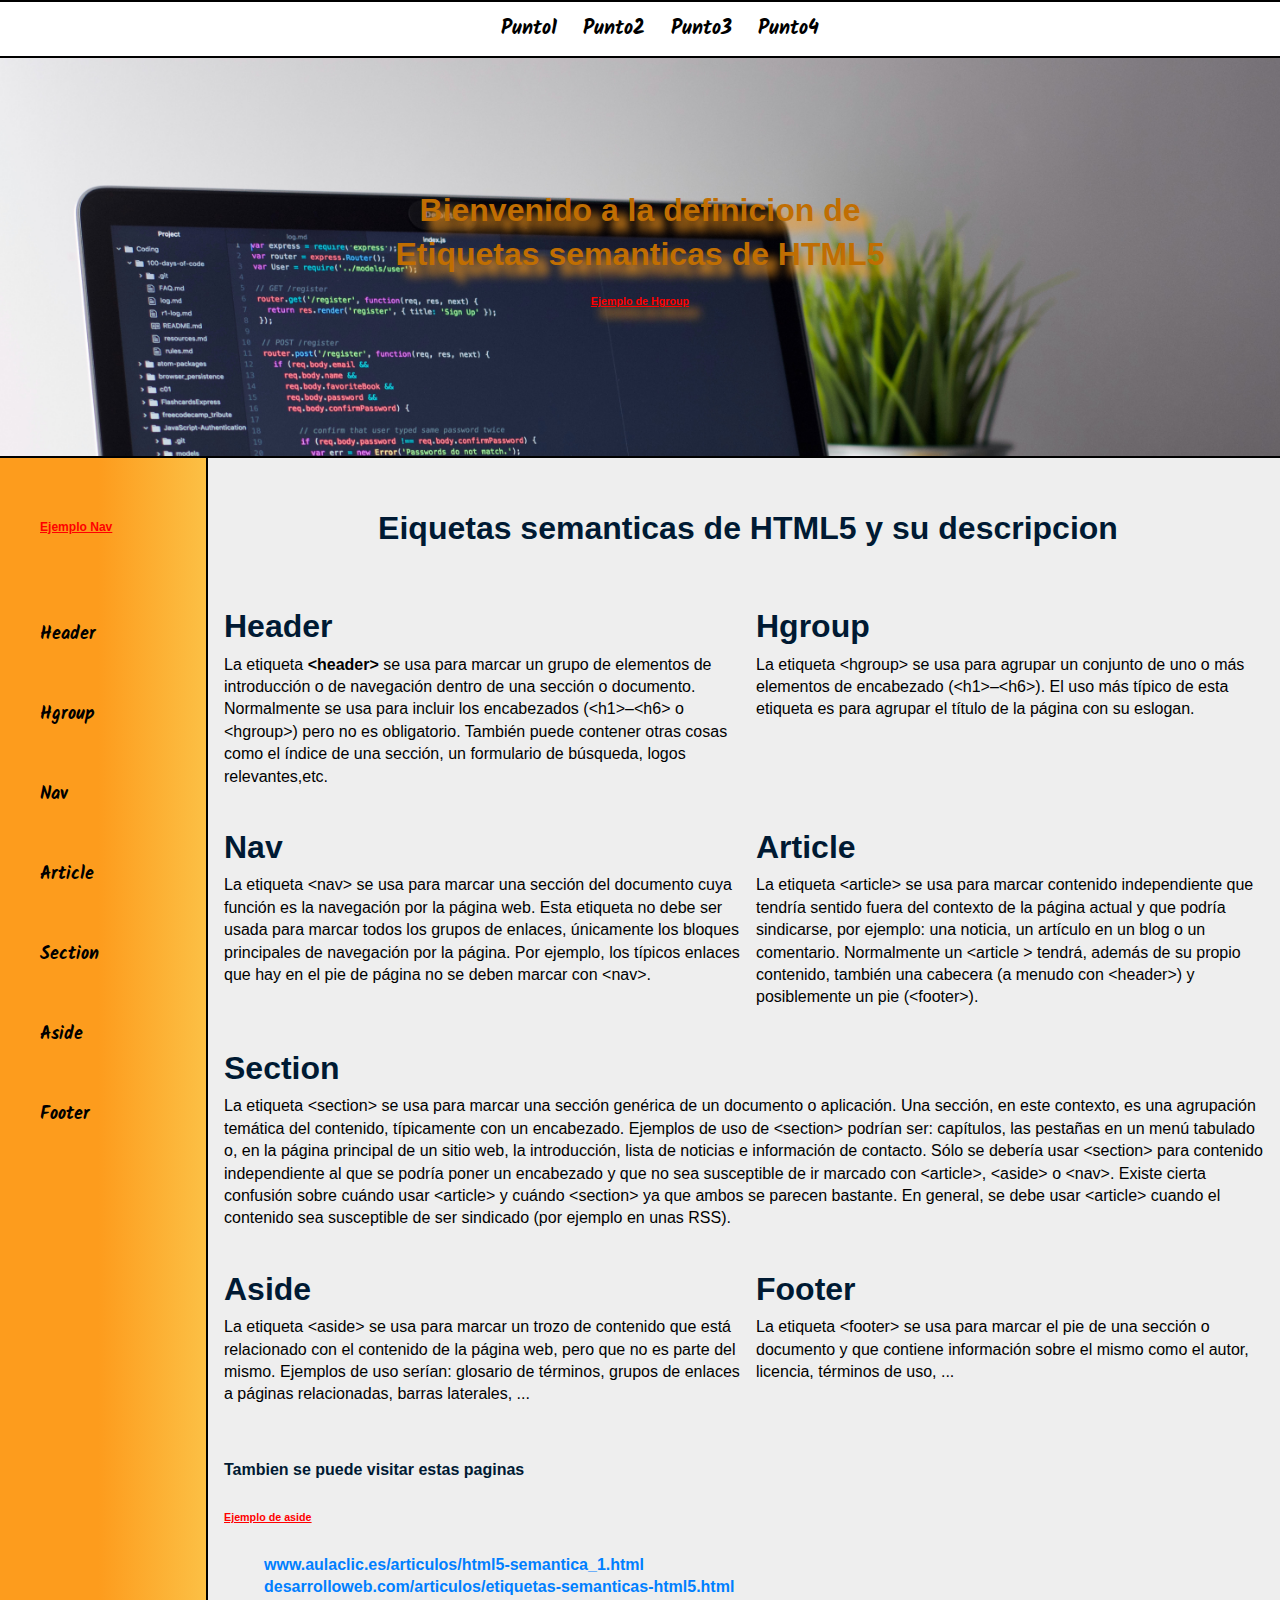
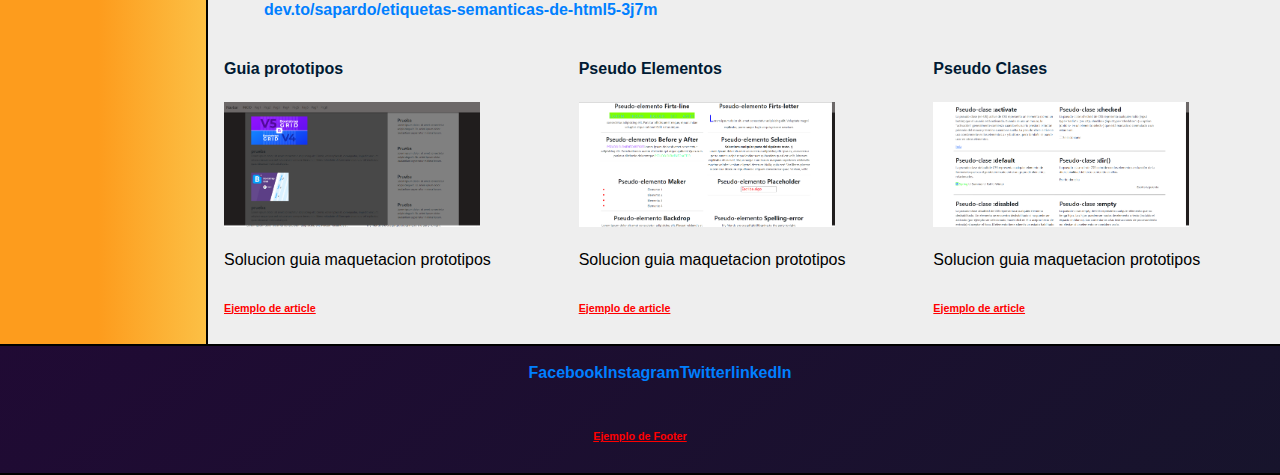
<file: index.html>
<!DOCTYPE html>
<html lang="es">
<head>
  <meta charset="UTF-8">
  <meta http-equiv="X-UA-Compatible" content="IE=edge">
  <meta name="viewport" content="width=device-width, initial-scale=1.0">

  <link rel="stylesheet" href="css/styles.css">
  <link rel="stylesheet" href="css/index.min.css">
  <title>Etiquetas semanticas</title>
</head>
<body>
  <header class="row">
    <nav class="nav1 col-xs-12">
      <ul class="ul-nav1">
        <li class="li-nav1">
          <a href="index.html" class="buttom">Punto1</a>
        </li>
        <li class="li-nav1">
          <a href="mediaQueries.html" class="buttom">Punto2</a>
        </li>
        <li class="li-nav1">
          <a href="turn.js.html" class="buttom">Punto3</a>
        </li>
        <li class="li-nav1">
          <a href="animate.html" class="buttom">Punto4</a>
        </li>
      </ul>
    </nav>
    <hgroup class="centrar col-xs-12">
      <section>
        <h1 class="rosa">Bienvenido a la definicion de</h1>
        <h2 class="rosa">Etiquetas semanticas de HTML5</h2>
        <h6 class="red rosa"><u>Ejemplo de Hgroup</u></h6>
      </section>
    </hgroup>
  </header>

  <section class="row">
    <nav class="col-xs-3 col-md-2 nav-left">
      <ul class="ul-left">
        <h6 class="red"><b><u>Ejemplo Nav</u></b></h6>
        <li><a href="#header">Header</a></li>
        <li><a href="#hgroup">Hgroup</a></li>
        <li><a href="#nav">Nav</a></li>
        <li><a href="#article">Article</a></li>
        <li><a href="#section">Section</a></li>
        <li><a href="#aside">Aside</a></li>
        <li><a href="#footer">Footer</a></li>
      </ul>
    </nav>
    <section class="col-xs-9 col-md-10">
      <header class="headSection"><H2>Eiquetas semanticas de HTML5 y su descripcion</H2></header>
      <section class="col-xs-12">
        <section class="row">
          <section class="col-xs-12 col-sm-6">
            <h2 id="header">Header</h2>
            <p>La etiqueta <b>&lt;header&gt;</b> se usa para marcar un grupo de elementos de introducción o de navegación dentro de una sección o documento. Normalmente se usa para incluir los encabezados (&lt;h1&gt;–&lt;h6&gt; o &lt;hgroup&gt;) pero no es obligatorio. También puede contener otras cosas como el índice de una sección, un formulario de búsqueda, logos relevantes,etc.</p>
          </section>
          <section class="col-xs-12 col-sm-6">
            <h2 id="hgroup">Hgroup</h2>
            <p>La etiqueta &lt;hgroup&gt; se usa para agrupar un conjunto de uno o más elementos de encabezado (&lt;h1&gt;–&lt;h6&gt;).

              El uso más típico de esta etiqueta es para agrupar el título de la página con su eslogan.</p>
          </section>
        </section>
      </section>
      <section class="col-xs-12">
        <section class="row">
          <section class="col-xs-12 col-sm-6">
            <h2 id="nav">Nav</h2>
            <p>La etiqueta &lt;nav&gt; se usa para marcar una sección del documento cuya función es la navegación por la página web.

            Esta etiqueta no debe ser usada para marcar todos los grupos de enlaces, únicamente los bloques principales de navegación por la página. Por ejemplo, los típicos enlaces que hay en el pie de página no se deben marcar con &lt;nav&gt;.</p>
          </section>
          <section class="col-xs-12 col-sm-6">
            <h2 id="article">Article</h2>
            <p>La etiqueta &lt;article&gt; se usa para marcar contenido independiente que tendría sentido fuera del contexto de la página actual y que podría sindicarse, por ejemplo: una noticia, un artículo en un blog o un comentario.

            Normalmente un &lt;article &gt; tendrá, además de su propio contenido, también una cabecera (a menudo con &lt;header&gt;) y posiblemente un pie (&lt;footer&gt;).</p>
          </section>
        </section>
      </section>
      <section class="col-xs-12">
        <h2 id="section">Section</h2>
        <p>La etiqueta &lt;section&gt; se usa para marcar una sección genérica de un documento o aplicación. Una sección, en este contexto, es una agrupación temática del contenido, típicamente con un encabezado.

        Ejemplos de uso de &lt;section&gt; podrían ser: capítulos, las pestañas en un menú tabulado o, en la página principal de un sitio web, la introducción, lista de noticias e información de contacto. Sólo se debería usar &lt;section&gt; para contenido independiente al que se podría poner un encabezado y que no sea susceptible de ir marcado con &lt;article&gt;, &lt;aside&gt; o &lt;nav&gt;.

        Existe cierta confusión sobre cuándo usar &lt;article&gt; y cuándo &lt;section&gt; ya que ambos se parecen bastante. En general, se debe usar &lt;article&gt; cuando el contenido sea susceptible de ser sindicado (por ejemplo en unas RSS).</p>
      </section>
      <section class="col-xs-12">
        <section class="row">
          <section class="col-xs-12 col-sm-6">
            <h2 id="aside">Aside</h2>
            <p>La etiqueta &lt;aside&gt; se usa para marcar un trozo de contenido que está relacionado con el contenido de la página web, pero que no es parte del mismo. Ejemplos de uso serían: glosario de términos, grupos de enlaces a páginas relacionadas, barras laterales, ...</p>
          </section>
          <section class="col-xs-12 col-sm-6">
            <h2 id="footer">Footer</h2>
            <p>La etiqueta &lt;footer&gt; se usa para marcar el pie de una sección o documento y que contiene información sobre el mismo como el autor, licencia, términos de uso, ...  </p>
          </section>
        </section>
      </section>
      <section class="col-xs-12">
        <aside>
          <h4>Tambien se puede visitar estas paginas</h4>
          <h6 class="red"><b><u>Ejemplo de aside</u></b></h6>
          <ul>
            <li><a class="asideText" href="https://www.aulaclic.es/articulos/html5-semantica_1.html">www.aulaclic.es/articulos/html5-semantica_1.html</a></li>
            <li><a class="asideText" href="https://desarrolloweb.com/articulos/etiquetas-semanticas-html5.html">desarrolloweb.com/articulos/etiquetas-semanticas-html5.html</a></li>
            <li><a class="asideText" href="https://dev.to/sapardo/etiquetas-semanticas-de-html5-3j7m">dev.to/sapardo/etiquetas-semanticas-de-html5-3j7m</a></li>
          </ul>
        </aside>

      </section>
      <section class="col-xs-12">
        <section class="row">
          <article class="col-xs-4">
            <header><h4>Guia prototipos</h4></header>
            <a href="https://0davidstark0.github.io/SENA-guiaMaquetacionPrototipos/" target="_blank"><img class="img-article" src="images/GuiaMaqPrototipos.png" alt=""></a>
            <p>Solucion guia maquetacion prototipos</p>
            <footer><h6 class="red"><b><u>Ejemplo de article</u></b></h6></footer>
          </article>
          <article class="col-xs-4">
            <header><h4>Pseudo Elementos</h4></header>
            <a href="https://0davidstark0.github.io/SENA-pseudoElementos-/" target="_blank"><img class="img-article" src="images/PseudoElementos.png" alt=""></a>
            <p>Solucion guia maquetacion prototipos</p>
            <footer><h6 class="red"><b><u>Ejemplo de article</u></b></h6></footer>
          </article>
          <article class="col-xs-4">
            <header><h4>Pseudo Clases</h4></header>
            <a href="https://0davidstark0.github.io/SENA-pseudoClases/" target="_blank"><img class="img-article" src="images/PseudoClases.png" alt=""></a>
            <p>Solucion guia maquetacion prototipos</p>
            <footer><h6 class="red"><b><u>Ejemplo de article</u></b></h6></footer>
          </article>
        </section>
      </section>
      
    </section>
  </section>
  <footer class="footerPrincipal row">
    
    <div class="col-xs-12">
      <ul class="ul-footer">
        <li class="liFooter"><a class="aFooter" href="">Facebook</a></li>
        <li class="liFooter"><a class="aFooter" href="">Instagram</a></li>
        <li class="liFooter"><a class="aFooter" href="">Twitter</a></li>
        <li class="liFooter"><a class="aFooter" href="">linkedIn</a></li>
      </ul>
    </div>
    <div class="center col-xs-12">
      <h6 class="col-xs-12 red"><b><u>Ejemplo de Footer</u></b></h6>
    </div>
  </footer>

</body>
</html>
</file>
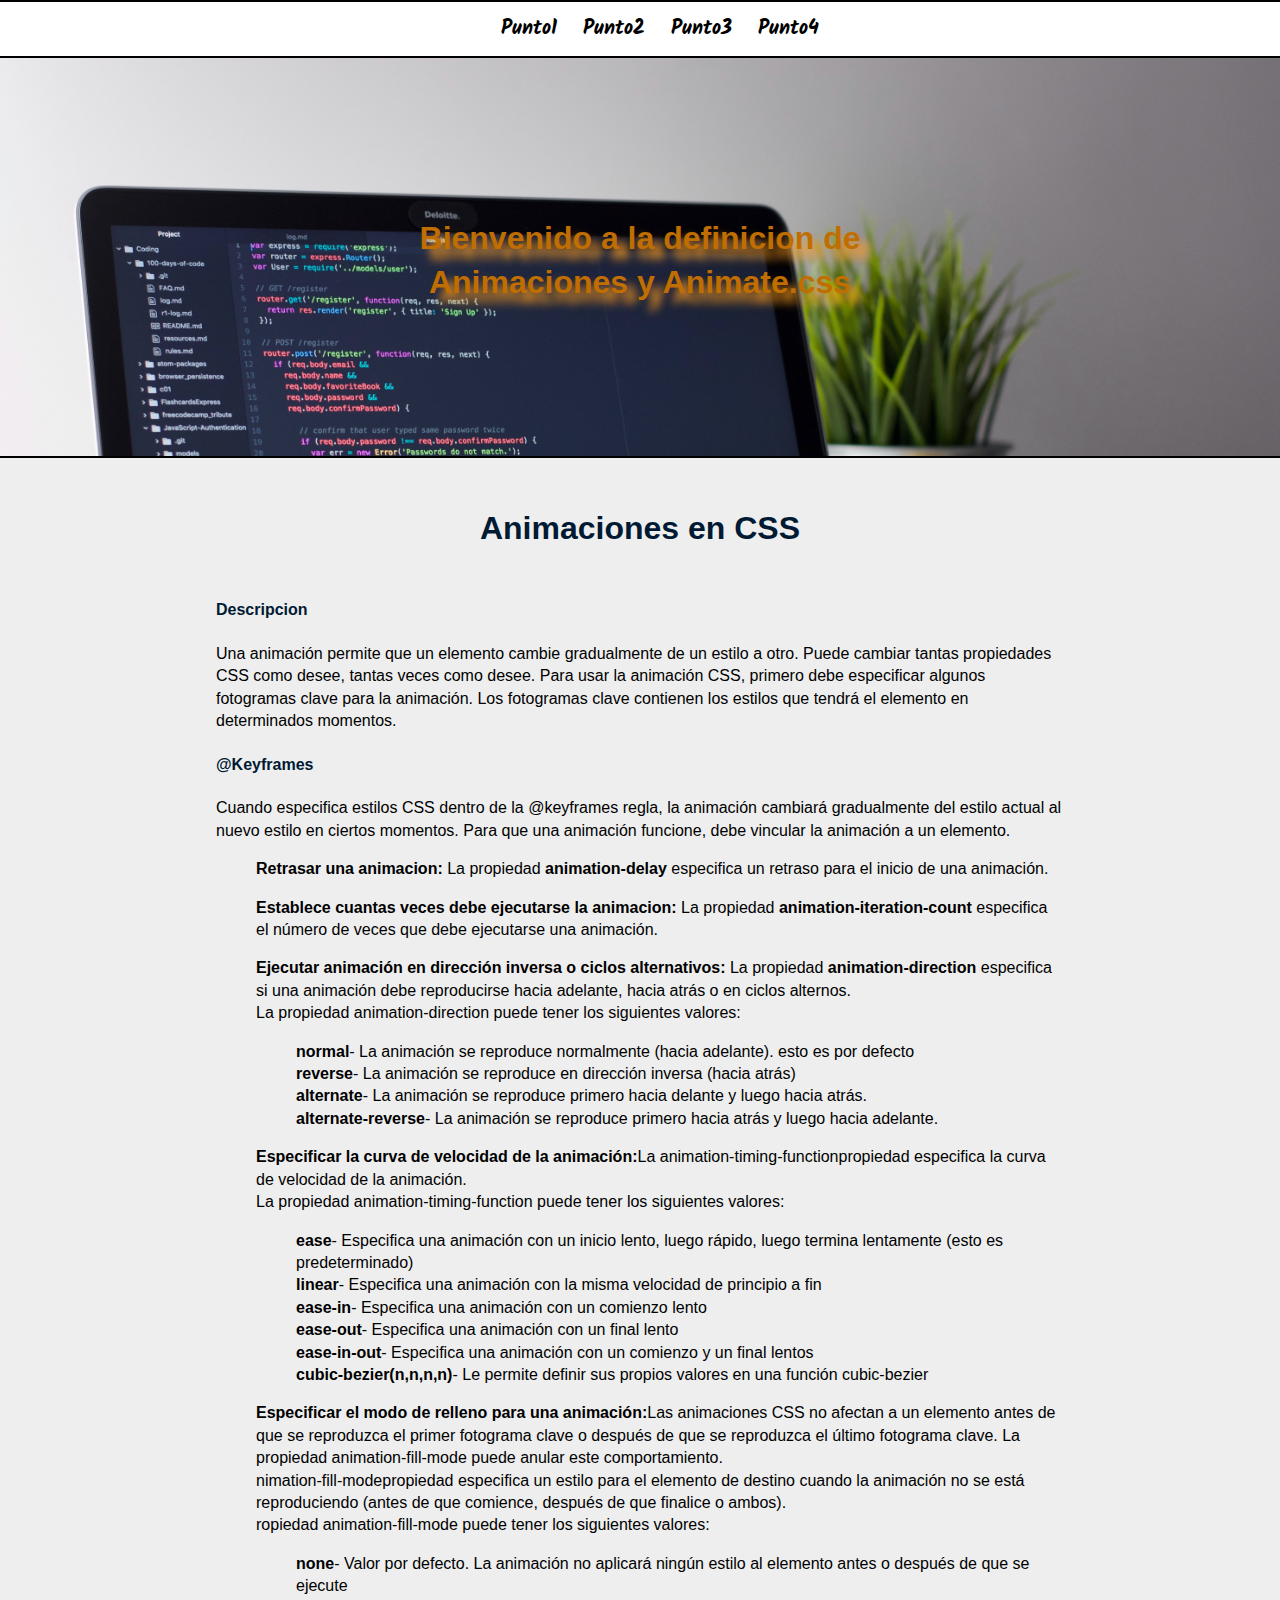
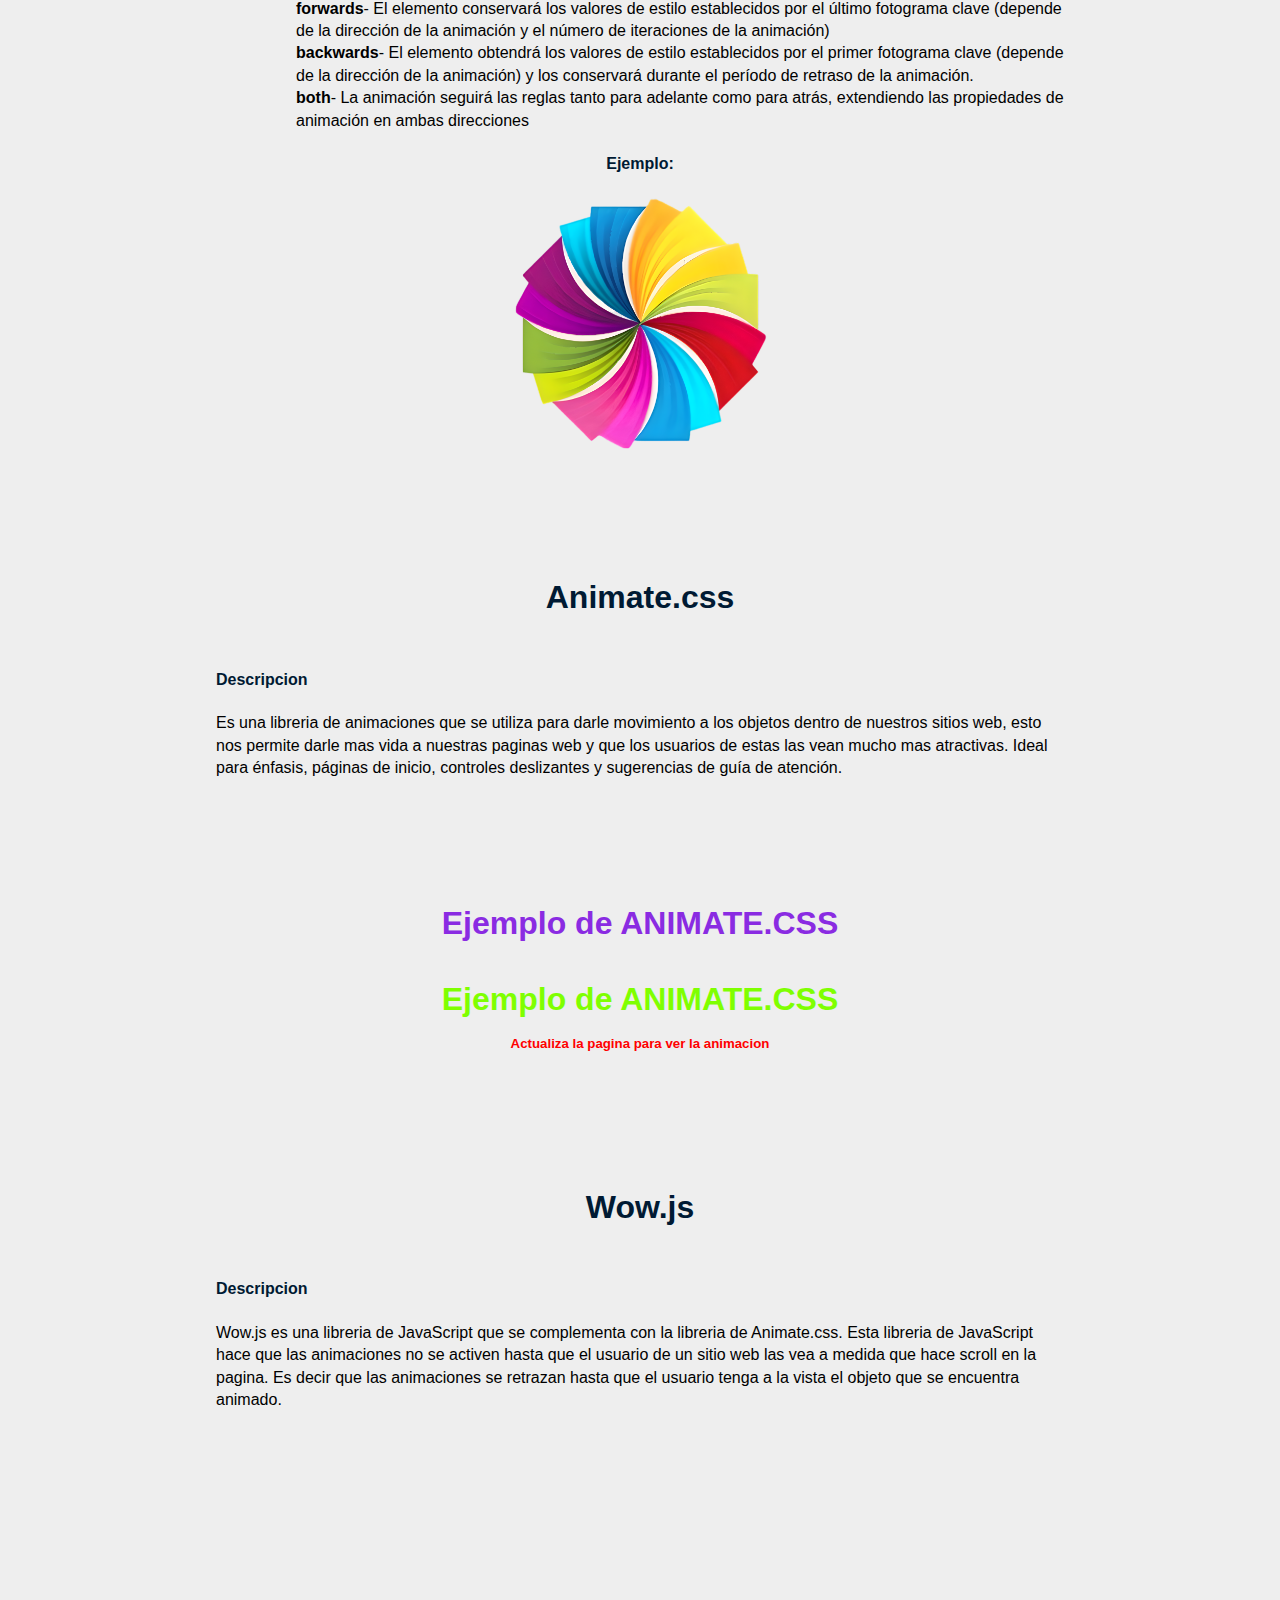
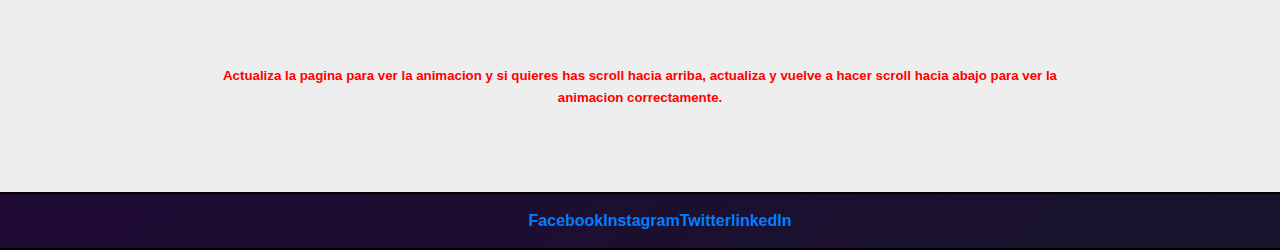
<file: animate.html>
<!DOCTYPE html>
<html lang="es">
<head>
  <meta charset="UTF-8">
  <meta http-equiv="X-UA-Compatible" content="IE=edge">
  <meta name="viewport" content="width=device-width, initial-scale=1.0">

  <link rel="stylesheet" href="css/styles.css">
  <link rel="stylesheet" href="css/index.min.css">
  <link rel="stylesheet" href="css/animate.css">
  <link rel="stylesheet" href="https://cdnjs.cloudflare.com/ajax/libs/animate.css/4.1.1/animate.min.css"/>
  <title>Animaciones</title>
</head>
<body>
  <header class="row">
    <nav class="nav1 col-xs-12">
      <ul class="ul-nav1">
        <li class="li-nav1">
          <a href="index.html" class="buttom">Punto1</a>
        </li>
        <li class="li-nav1">
          <a href="mediaQueries.html" class="buttom">Punto2</a>
        </li>
        <li class="li-nav1">
          <a href="turn.js.html" class="buttom">Punto3</a>
        </li>
        <li class="li-nav1">
          <a href="animate.html" class="buttom">Punto4</a>
        </li>
      </ul>
    </nav>
    <hgroup class="centrar col-xs-12">
      <section>
        <h1 class="rosa">Bienvenido a la definicion de</h1>
        <h2 class="rosa">Animaciones y Animate.css</h2>
      </section>
    </hgroup>
  </header>

  <section class="row">
    <section class="col-xs-1 col-md-2"></section>
    <section class="col-xs-10 col-md-8">
      <header class="headSection"><H2>Animaciones en CSS</H2></header>
      <div>
        <h4>Descripcion</h4>
        <p>Una animación permite que un elemento cambie gradualmente de un estilo a otro.
          Puede cambiar tantas propiedades CSS como desee, tantas veces como desee.
          Para usar la animación CSS, primero debe especificar algunos fotogramas clave para la animación.
          Los fotogramas clave contienen los estilos que tendrá el elemento en determinados momentos.</p>
      </div>
      <div>
        <h4>@Keyframes</h4>
        <p>Cuando especifica estilos CSS dentro de la @keyframes regla, la animación cambiará gradualmente del estilo actual al nuevo estilo en ciertos momentos.
        Para que una animación funcione, debe vincular la animación a un elemento.</p>
      </div>
      <div>
        <ul>
          <li>
            <p><b>Retrasar una animacion:</b> La propiedad <b>animation-delay</b> especifica un retraso para el inicio de una animación.</p>
          </li>
          <li>
            <p><b>Establece cuantas veces debe ejecutarse la animacion:</b> La propiedad <b>animation-iteration-count</b> especifica el número de veces que debe ejecutarse una animación.</p>
          </li>
          <li>
            <p><b>Ejecutar animación en dirección inversa o ciclos alternativos:</b> La propiedad <b>animation-direction</b> especifica si una animación debe reproducirse hacia adelante, hacia atrás o en ciclos alternos. <br>
            La propiedad animation-direction puede tener los siguientes valores:</p>
            <ol>
              <li><b>normal</b>- La animación se reproduce normalmente (hacia adelante). esto es por defecto</li>
              <li><b>reverse</b>- La animación se reproduce en dirección inversa (hacia atrás)</li>
              <li><b>alternate</b>- La animación se reproduce primero hacia delante y luego hacia atrás.</li>
              <li><b>alternate-reverse</b>- La animación se reproduce primero hacia atrás y luego hacia adelante.</li>
            </ol>
          </li>
          <li>
            <p><b>Especificar la curva de velocidad de la animación:</b>La animation-timing-functionpropiedad especifica la curva de velocidad de la animación. <br>La propiedad animation-timing-function puede tener los siguientes valores:</p>
            <ol>
              <li><b>ease</b>- Especifica una animación con un inicio lento, luego rápido, luego termina lentamente (esto es predeterminado)</li>
              <li><b>linear</b>- Especifica una animación con la misma velocidad de principio a fin</li>
              <li><b>ease-in</b>- Especifica una animación con un comienzo lento</li>
              <li><b>ease-out</b>- Especifica una animación con un final lento</li>
              <li><b>ease-in-out</b>- Especifica una animación con un comienzo y un final lentos</li>
              <li><b>cubic-bezier(n,n,n,n)</b>- Le permite definir sus propios valores en una función cubic-bezier</li>
            </ol>
          </li>
          <li>
            <p><b>Especificar el modo de relleno para una animación:</b>Las animaciones CSS no afectan a un elemento antes de que se reproduzca el primer fotograma clave o después de que se reproduzca el último fotograma clave. La propiedad animation-fill-mode puede anular este comportamiento. <br>
            nimation-fill-modepropiedad especifica un estilo para el elemento de destino cuando la animación no se está reproduciendo (antes de que comience, después de que finalice o ambos). <br>
            ropiedad animation-fill-mode puede tener los siguientes valores:</p>
            <ol>
              <li><b>none</b>- Valor por defecto. La animación no aplicará ningún estilo al elemento antes o después de que se ejecute</li>
              <li><b>forwards</b>- El elemento conservará los valores de estilo establecidos por el último fotograma clave (depende de la dirección de la animación y el número de iteraciones de la animación)</li>
              <li><b>backwards</b>- El elemento obtendrá los valores de estilo establecidos por el primer fotograma clave (depende de la dirección de la animación) y los conservará durante el período de retraso de la animación.</li>
              <li><b>both</b>- La animación seguirá las reglas tanto para adelante como para atrás, extendiendo las propiedades de animación en ambas direcciones</li>
            </ol>
          </li>
        </ul>
      </div>
      <div class="divAnimate">
        <h4><b>Ejemplo:</b></h4>
        <div class="div_imgAnimate">
          <img class="imgAnimate" src="images/LogoCompuPrinterHD (1).png" alt="">
        </div>
      </div>
      <header class="headSection"><H2>Animate.css</H2></header>
      <div>
        <h4>Descripcion</h4>
        <p>Es una libreria de animaciones que se utiliza para darle movimiento a los objetos dentro de nuestros sitios web, esto nos permite darle mas vida a nuestras paginas web y que los usuarios de estas las vean mucho mas atractivas. Ideal para énfasis, páginas de inicio, controles deslizantes y sugerencias de guía de atención.</p>
      </div>
      <div class="ejAnimate">
        <h2  class="ej1 animate__animated animate__bounce">Ejemplo de ANIMATE.CSS</h2> <br>
        <h2  class="ej2 animate__animated animate__tada">Ejemplo de ANIMATE.CSS</h2>
        <h5 class="alerta">Actualiza la pagina para ver la animacion</h5>
      </div>
      <header class="headSection"><H2>Wow.js</H2></header>
      <div>
        <h4>Descripcion</h4>
        <p>Wow.js es una libreria de JavaScript que se complementa con la libreria de Animate.css. Esta libreria de JavaScript hace que las animaciones no se activen hasta que el usuario de un sitio web las vea a medida que hace scroll en la pagina. Es decir que las animaciones se retrazan hasta que el usuario tenga a la vista el objeto que se encuentra animado.</p>
      </div>
      <div class="ejAnimate">
        <h2 class="ej2 wow animate__animated animate__bounceInUp">Ejemplo de Wow.js</h2> <br>
        <h2 class="ej1 wow animate__animated animate__swing">Ejemplo de Wow.js</h2>
        <h5 class="alerta">Actualiza la pagina para ver la animacion y si quieres has scroll hacia arriba, actualiza y vuelve a hacer scroll hacia abajo para ver la animacion correctamente.</h5>
      </div>
    </section>
    <section class="col-xs-1 col-md-2"></section>
  </section>


  <script src="js/wow.min.js"></script>
  <script> new WOW().init(); </script>
</body>
<footer class="footerPrincipal row">
  
  <div class="col-xs-12">
    <ul class="ul-footer">
      <li class="liFooter"><a class="aFooter" href="">Facebook</a></li>
      <li class="liFooter"><a class="aFooter" href="">Instagram</a></li>
      <li class="liFooter"><a class="aFooter" href="">Twitter</a></li>
      <li class="liFooter"><a class="aFooter" href="">linkedIn</a></li>
    </ul>
  </div>
</footer>
</html>
</file>
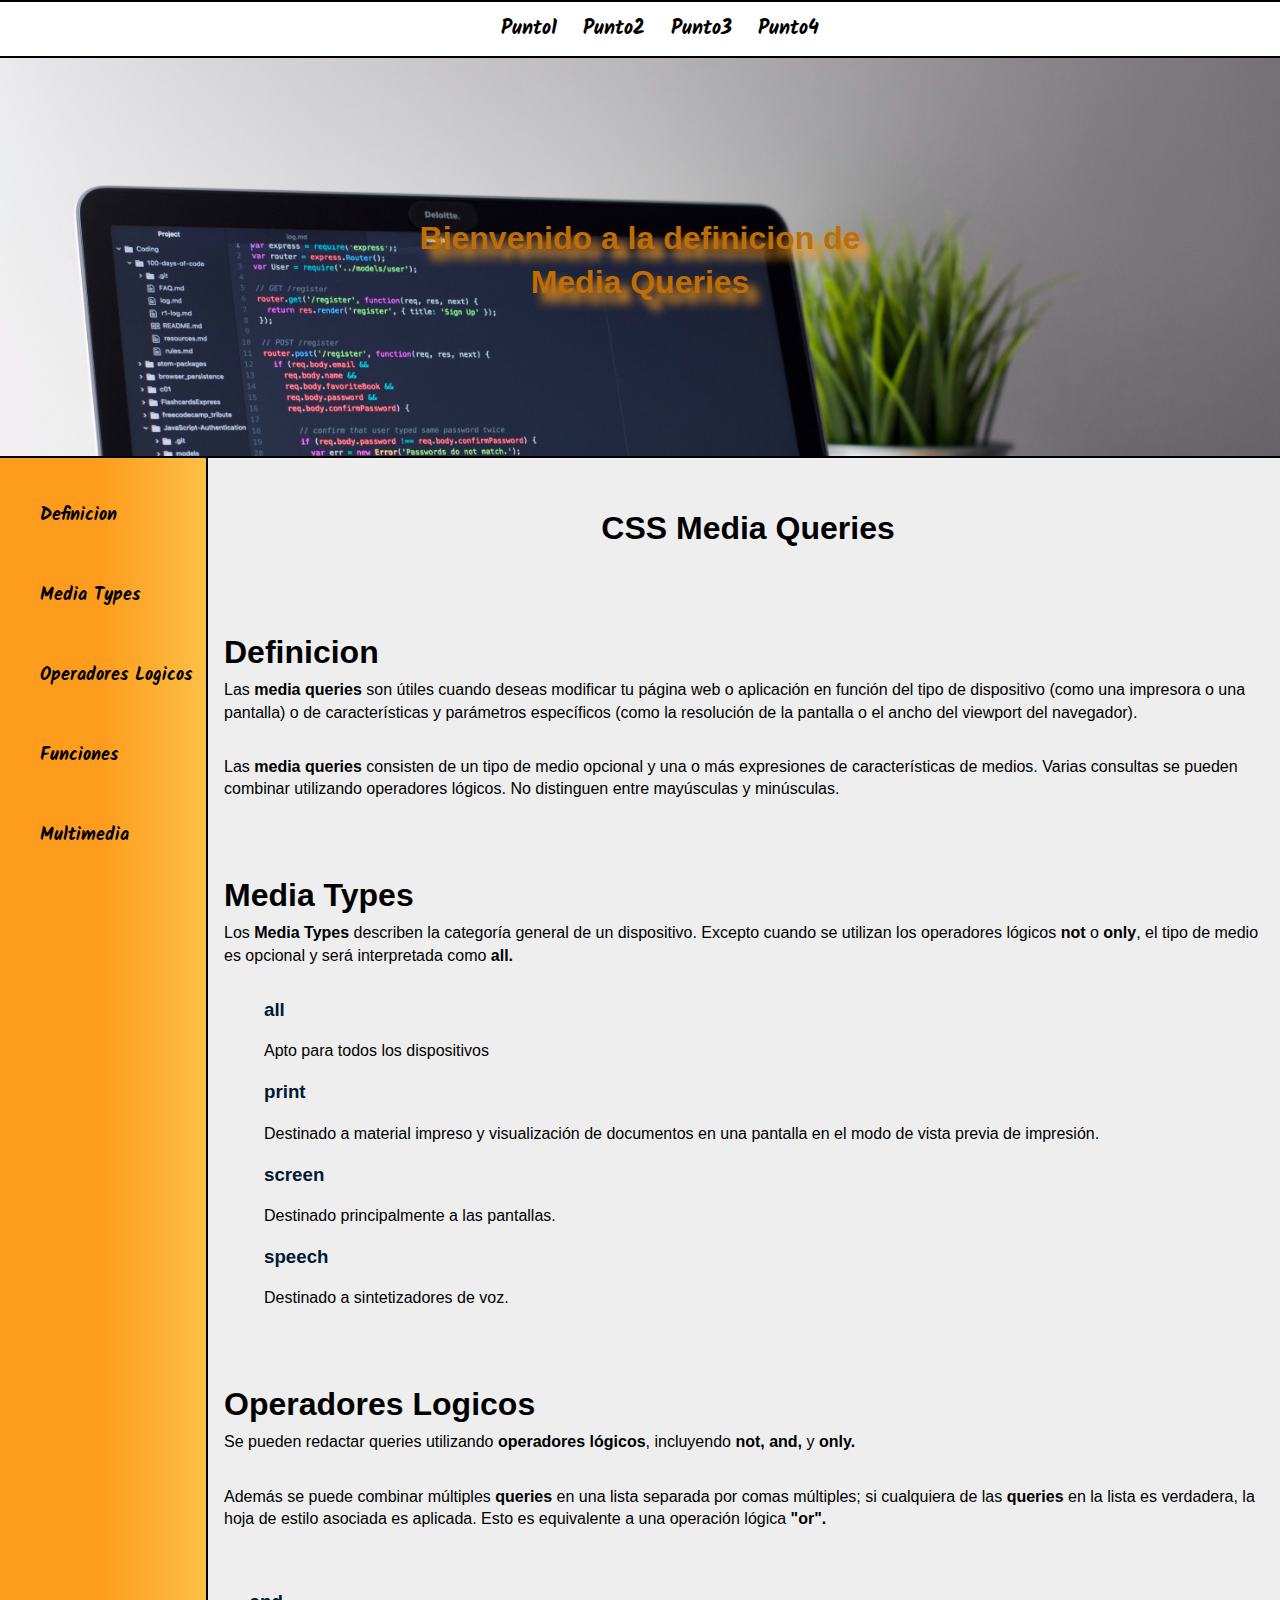
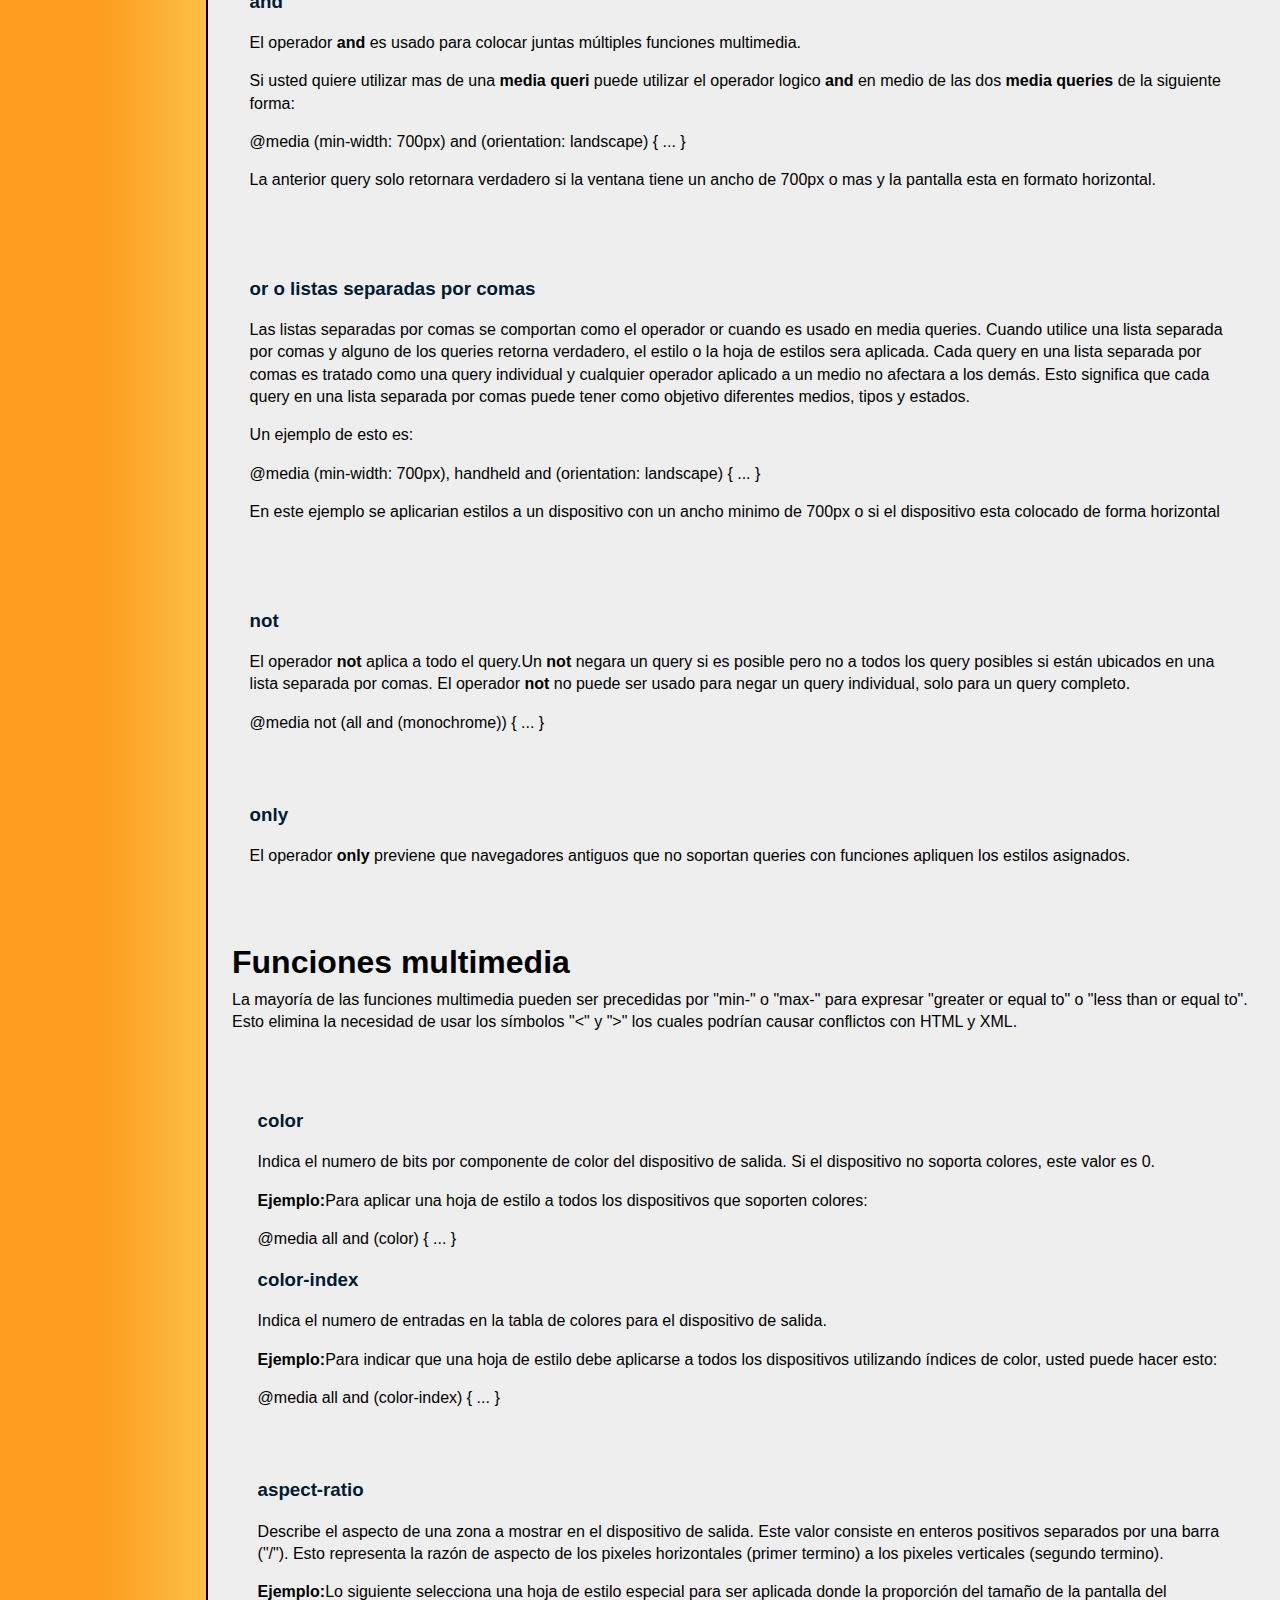
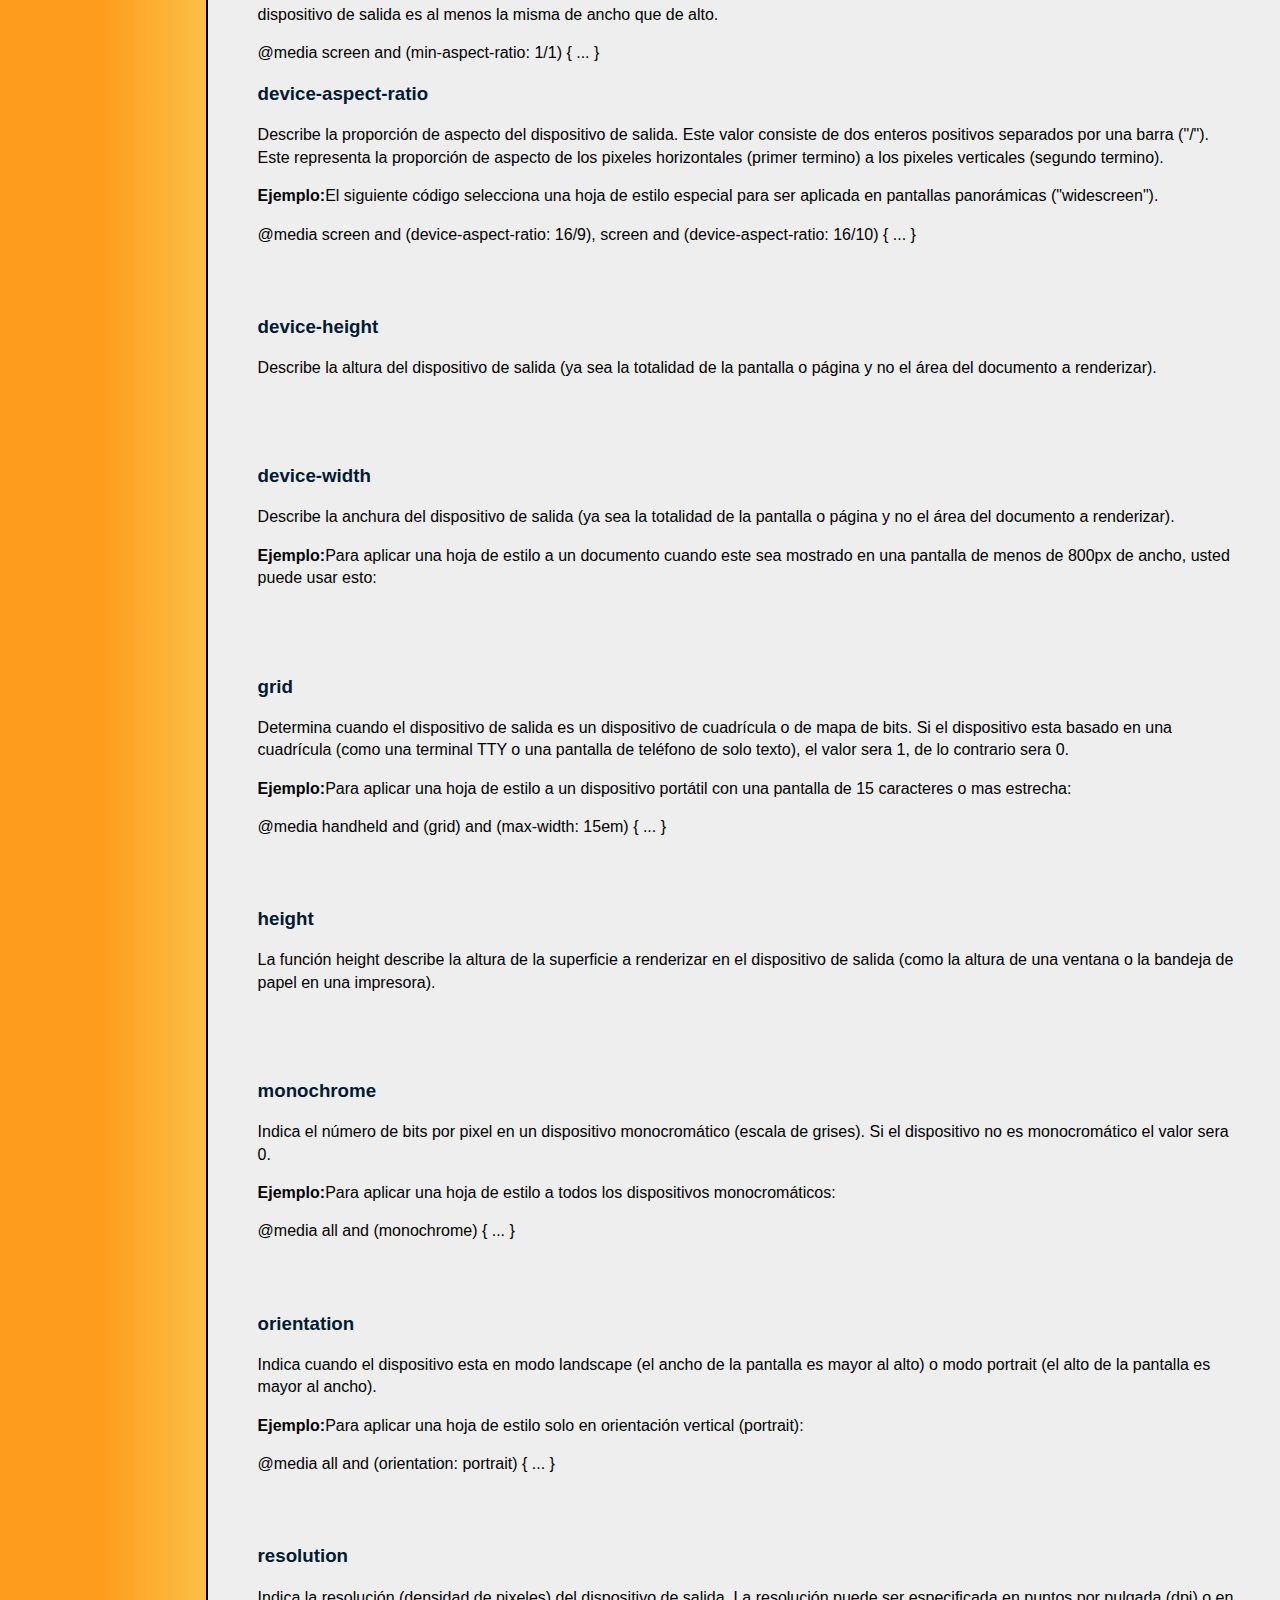
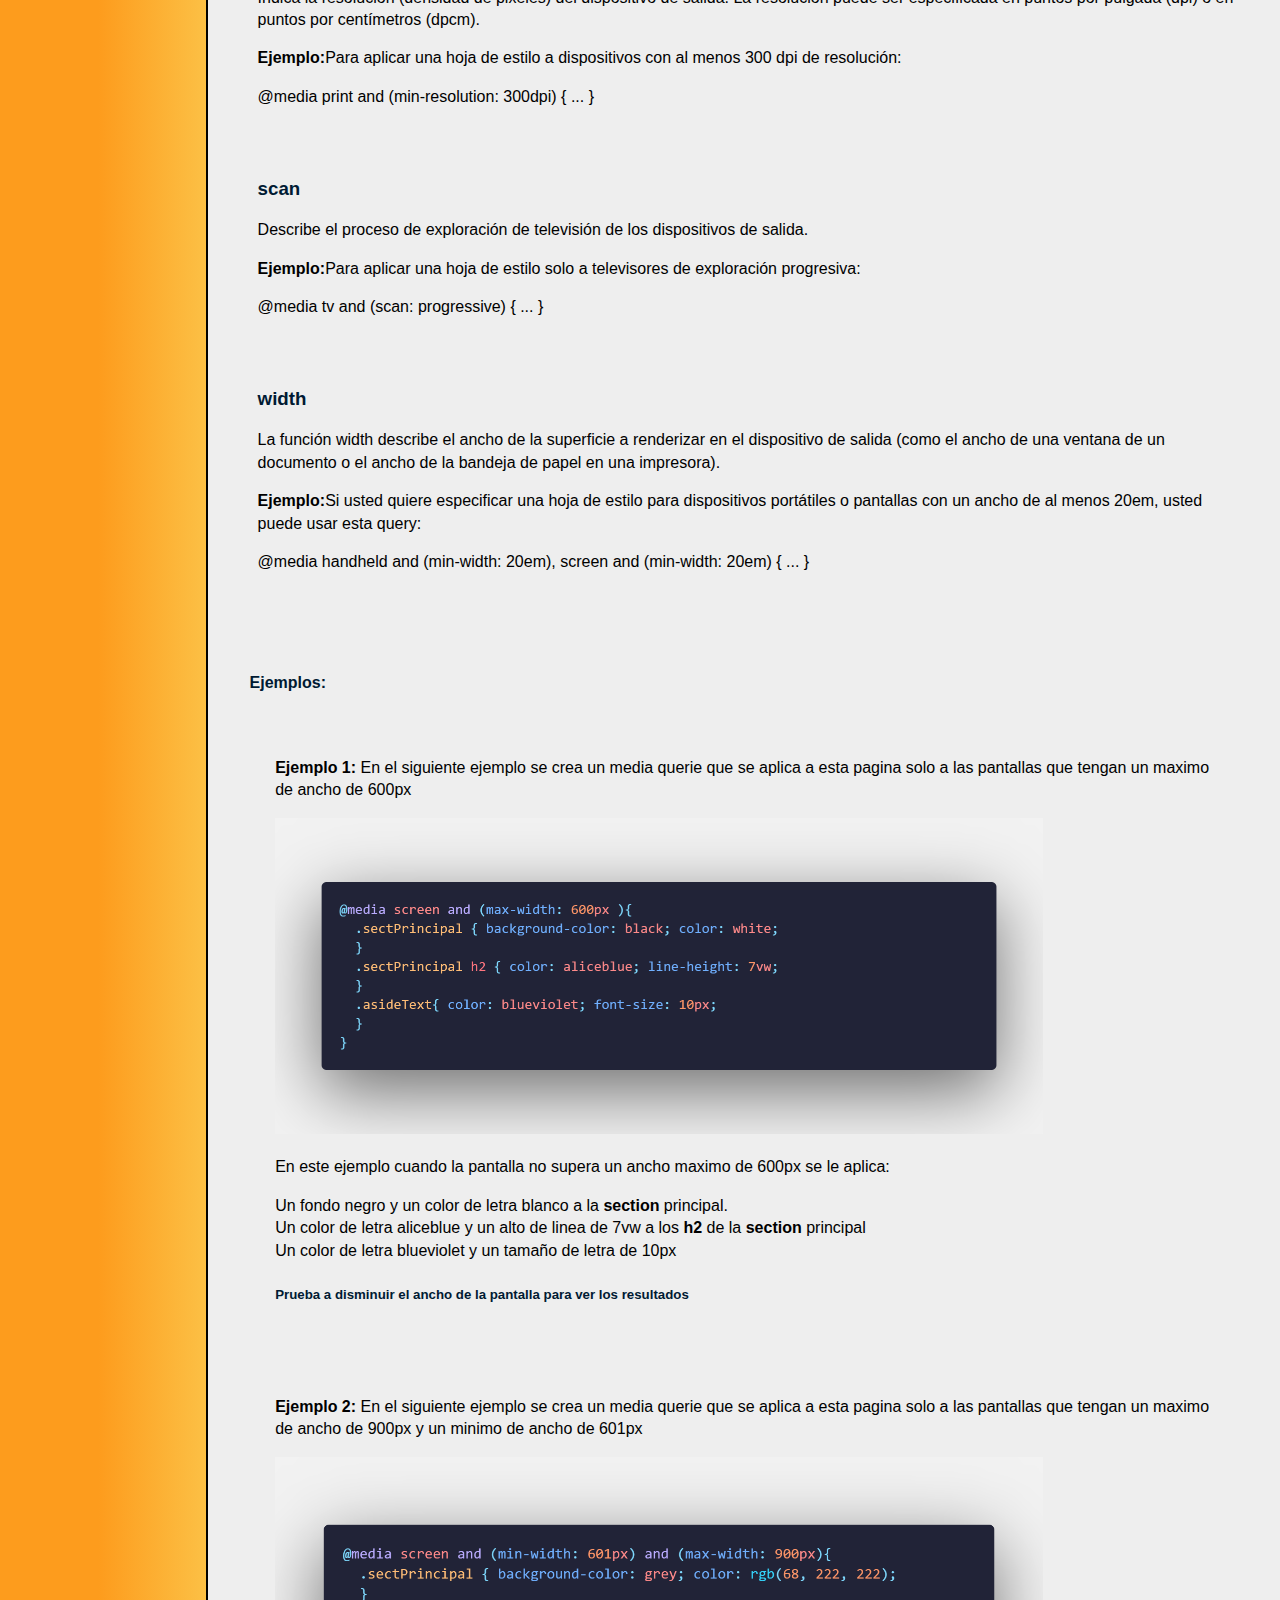
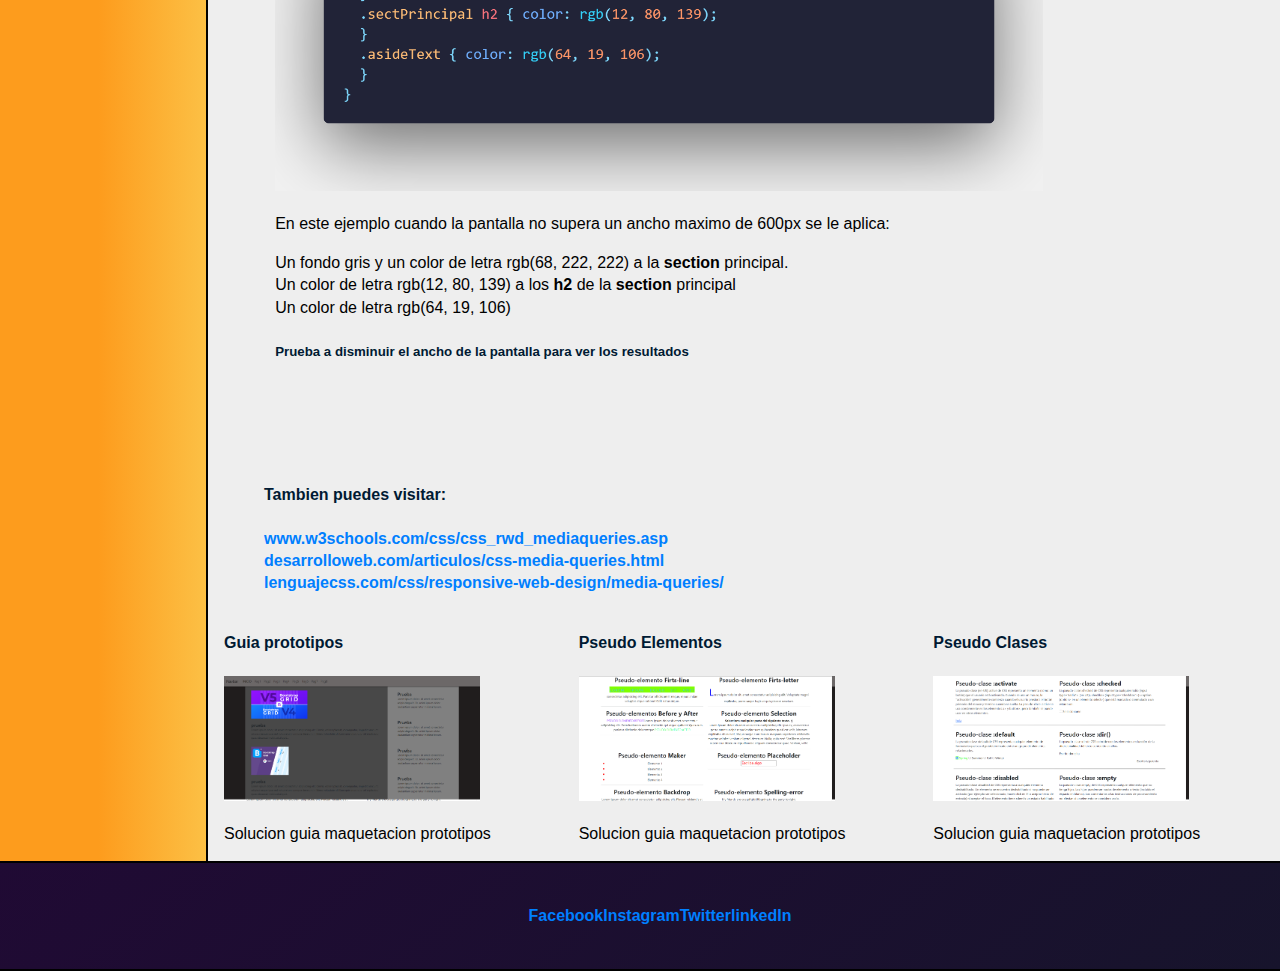
<file: mediaQueries.html>
<!DOCTYPE html>
<html lang="es">
<head>
  <meta charset="UTF-8">
  <meta http-equiv="X-UA-Compatible" content="IE=edge">
  <meta name="viewport" content="width=device-width, initial-scale=1.0">

  <link rel="stylesheet" href="css/styles.css">
  <link rel="stylesheet" href="css/index.min.css">
  <link rel="stylesheet" href="css/mdStyles.css">
  <title>Media Queries</title>
</head>
<body>
  <header class="row">
    <nav class="nav1 col-xs-12">
      <ul class="ul-nav1">
        <li class="li-nav1">
          <a href="index.html" class="buttom">Punto1</a>
        </li>
        <li class="li-nav1">
          <a href="mediaQueries.html" class="buttom">Punto2</a>
        </li>
        <li class="li-nav1">
          <a href="turn.js.html" class="buttom">Punto3</a>
        </li>
        <li class="li-nav1">
          <a href="animate.html" class="buttom">Punto4</a>
        </li>
      </ul>
    </nav>
    <hgroup class="centrar col-xs-12">
      <section>
        <h1 class="rosa">Bienvenido a la definicion de</h1>
        <h2 class="rosa">Media Queries</h2>
      </section>
    </hgroup>
  </header>

  <section class="row">
    <nav class="col-xs-3 col-md-2 nav-left">
      <ul class="ul-left">
        <li><a href="#definicion">Definicion</a></li>
        <li><a href="#MediaTypes">Media Types</a></li>
        <li><a href="#OpLogicos">Operadores Logicos</a></li>
        <li><a href="#FunMultimedia">Funciones Multimedia</a></li>
      </ul>
    </nav>
    <section class="sectPrincipal col-xs-9 col-md-10">
      <header class="headSection"><H1>CSS Media Queries</H1></header>
      <div class="col-xs-12">
        <h2 id="definicion">Definicion</h2>
        <p>Las <b>media queries</b> son útiles cuando deseas modificar tu página web o aplicación en función del tipo de dispositivo (como una impresora o una pantalla) o de características y parámetros específicos (como la resolución de la pantalla o el ancho del viewport del navegador).</p>
        <p>Las <b>media queries</b> consisten de un tipo de medio opcional y una o más expresiones de características de medios. Varias consultas se pueden combinar utilizando operadores lógicos. No distinguen entre mayúsculas y minúsculas.</p>
      </div>
      <div class="col-xs-12">
        <h2 id="MediaTypes">Media Types</h2>
        <p>Los <b>Media Types</b>  describen la categoría general de un dispositivo. Excepto cuando se utilizan los operadores lógicos <b>not</b> o <b>only</b>, el tipo de medio es opcional y será interpretada como <b>all.</b></p>

        <ul>
          <li>
            <h3>all</h3>
            <p>Apto para todos los dispositivos</p>
          </li>
          <li>
            <h3>print</h3>
            <p>Destinado a material impreso y visualización de documentos en una pantalla en el modo de vista previa de impresión. </p>
          </li>
          <li>
            <h3>screen</h3>
            <p>Destinado principalmente a las pantallas.</p>
          </li>
          <li>
            <h3>speech</h3>
            <p>Destinado a sintetizadores de voz.</p>
          </li>
        </ul>
      </div>
      <div class="col-xs-12">
        <h2 id="OpLogicos">Operadores Logicos</h2>
        <p>Se pueden redactar queries utilizando <b>operadores lógicos</b>, incluyendo <b>not, and,</b>  y <b>only.</b></p>
        <p>Además se puede combinar múltiples <b>queries</b> en una lista separada por comas múltiples; si cualquiera de las <b>queries</b> en la lista es verdadera, la hoja de estilo asociada es aplicada. Esto es equivalente a una operación lógica <b>"or".</b></p>

        <div>
          <h3>and</h3>
          <p>El operador <b>and</b> es usado para colocar juntas múltiples funciones multimedia.</p>
          <p>Si usted quiere utilizar mas de una <b>media queri</b> puede utilizar el operador logico <b>and</b> en medio de las dos <b>media queries</b> de la siguiente forma:</p>

          <span>@media (min-width: 700px) and (orientation: landscape) { ... }</span>

          <p>La anterior query solo retornara verdadero si la ventana tiene un ancho de 700px o mas y la pantalla esta en formato horizontal.</p>
        </div>
        <div>
          <h3>or o listas separadas por comas</h3>
          <p>Las listas separadas por comas se comportan como el operador or cuando es usado en media queries. Cuando utilice una lista separada por comas y alguno de los queries retorna verdadero, el estilo o la hoja de estilos sera aplicada. Cada query en una lista separada por comas es tratado como una query individual y cualquier operador aplicado a un medio no afectara a los demás. Esto significa que cada query en una lista separada por comas puede tener como objetivo diferentes medios, tipos y estados.</p>
          <p>Un ejemplo de esto es:</p>

          <span>@media (min-width: 700px), handheld and (orientation: landscape) { ... }</span>

          <p>En este ejemplo se aplicarian estilos a un dispositivo con un ancho minimo de 700px o si el dispositivo esta colocado de forma horizontal</p>
        </div>
        <div>
          <h3>not</h3>
          <p>El operador <b>not</b> aplica a todo el query.Un <b>not</b> negara un query si es posible pero no a todos los query posibles si están ubicados en una lista separada por comas. El operador <b>not</b> no puede ser usado para negar un query individual, solo para un query completo.</p>

          <span>@media not (all and (monochrome)) { ... }</span>
        </div>
        <div>
          <h3>only</h3>
          <p>El operador <b>only</b> previene que navegadores antiguos que no soportan queries con funciones apliquen los estilos asignados.</p>
        </div>
        <div class="col-xs-12">
          <h2 id="FunMultimedia">Funciones multimedia</h2>
          <p>La mayoría de las funciones multimedia pueden ser precedidas por "min-" o "max-" para expresar "greater or equal to" o "less than or equal to". Esto elimina la necesidad de usar los símbolos "<" y ">" los cuales podrían causar conflictos con HTML y XML.</p>

          <div>
            <h3>color</h3>
            <p>Indica el numero de bits por componente de color del dispositivo de salida. Si el dispositivo no soporta colores, este valor es 0.</p>
            <p><b>Ejemplo:</b>Para aplicar una hoja de estilo a todos los dispositivos que soporten colores:</p>
            <span>@media all and (color) { ... }</span>
            <h3>color-index</h3>
            <p>Indica el numero de entradas en la tabla de colores para el dispositivo de salida.</p>
            <p><b>Ejemplo:</b>Para indicar que una hoja de estilo debe aplicarse a todos los dispositivos utilizando índices de color, usted puede hacer esto:</p>
            <span>@media all and (color-index) { ... }</span>
          </div>
          <div>
            <h3>aspect-ratio</h3>
            <p>Describe el aspecto de una zona a mostrar en el dispositivo de salida. Este valor consiste en enteros positivos separados por una barra ("/"). Esto representa la razón de aspecto de los pixeles horizontales (primer termino) a los pixeles verticales (segundo termino).</p>
            <p><b>Ejemplo:</b>Lo siguiente selecciona una hoja de estilo especial para ser aplicada donde la proporción del tamaño de la pantalla del dispositivo de salida es al menos la misma de ancho que de alto.</p>
            <span>@media screen and (min-aspect-ratio: 1/1) { ... }</span>
            <h3>device-aspect-ratio</h3>
            <p>Describe la proporción de aspecto del dispositivo de salida. Este valor consiste de dos enteros positivos separados por una barra ("/"). Este representa la proporción de aspecto de los pixeles horizontales (primer termino) a los pixeles verticales (segundo termino).</p>
            <p><b>Ejemplo:</b>El siguiente código selecciona una hoja de estilo especial para ser aplicada en pantallas panorámicas ("widescreen").</p>

            <span>@media screen and (device-aspect-ratio: 16/9), screen and (device-aspect-ratio: 16/10) { ... }</span>
          </div>
          <div>
            <h3>device-height</h3>
            <p>Describe la altura del dispositivo de salida (ya sea la totalidad de la pantalla o página y no el área del documento a renderizar).</p>
          </div>
          <div>
            <h3>device-width</h3>
            <p>Describe la anchura del dispositivo de salida (ya sea la totalidad de la pantalla o página y no el área del documento a renderizar).</p>
            <p><b>Ejemplo:</b>Para aplicar una hoja de estilo a un documento cuando este sea mostrado en una pantalla de menos de 800px de ancho, usted puede usar esto:</p>
            <span> 
              <link rel="stylesheet" media="screen and (max-device-width: 799px)" />
            </span>
          </div>
          <div>
            <h3>grid</h3>
            <p>Determina cuando el dispositivo de salida es un dispositivo de cuadrícula o de mapa de bits. Si el dispositivo esta basado en una cuadrícula (como una terminal TTY o una pantalla de teléfono de solo texto), el valor sera 1, de lo contrario sera 0.</p>
            <p><b>Ejemplo:</b>Para aplicar una hoja de estilo a un dispositivo portátil con una pantalla de 15 caracteres o mas estrecha:</p>

            <span>@media handheld and (grid) and (max-width: 15em) { ... }</span>
          </div>
          <div>
            <h3>height</h3>
            <p>La función height describe la altura de la superficie a renderizar en el dispositivo de salida (como la altura de una ventana o la bandeja de papel en una impresora).</p>
          </div>
          <div>
            <h3>monochrome</h3>
            <p>Indica el número de bits por pixel en un dispositivo monocromático (escala de grises). Si el dispositivo no es monocromático el valor sera 0.</p>
            <p><b>Ejemplo:</b>Para aplicar una hoja de estilo a todos los dispositivos monocromáticos:</p>

            <span>@media all and (monochrome) { ... }</span>
          </div>
          <div>
            <h3>orientation</h3>
            <p>Indica cuando el dispositivo esta en modo landscape (el ancho de la pantalla es mayor al alto) o modo portrait (el alto de la pantalla es mayor al ancho).</p>
            <p><b>Ejemplo:</b>Para aplicar una hoja de estilo solo en orientación vertical (portrait):</p>

            <span>@media all and (orientation: portrait) { ... }</span>
          </div>
          <div>
            <h3>resolution</h3>
            <p>Indica la resolución (densidad de pixeles) del dispositivo de salida. La resolución puede ser especificada en puntos por pulgada (dpi) o en puntos por centímetros (dpcm).</p>
            <p><b>Ejemplo:</b>Para aplicar una hoja de estilo a dispositivos con al menos 300 dpi de resolución:</p>

            <span>@media print and (min-resolution: 300dpi) { ... }</span>
          </div>
          <div>
            <h3>scan</h3>
            <p>Describe el proceso de exploración de televisión de los dispositivos de salida.</p>
            <p><b>Ejemplo:</b>Para aplicar una hoja de estilo solo a televisores de exploración progresiva:</p>

            <span>@media tv and (scan: progressive) { ... }</span>
          </div>
          <div>
            <h3>width</h3>
            <p>La función width describe el ancho de la superficie a renderizar en el dispositivo de salida (como el ancho de una ventana de un documento o el ancho de la bandeja de papel en una impresora).</p>
            <p><b>Ejemplo:</b>Si usted quiere especificar una hoja de estilo para dispositivos portátiles o pantallas con un ancho de al menos 20em, usted puede usar esta query:</p>

            <span>@media handheld and (min-width: 20em), screen and (min-width: 20em) { ... }</span>
          </div>
        </div>
        <div class="Ejemplos">
          <h4>Ejemplos:</h4>
          <div>
            <p><b>Ejemplo 1:</b> En el siguiente ejemplo se crea un media querie que se aplica a esta pagina solo a las pantallas que tengan un maximo de ancho de 600px</p>
            <img class="imgMQuerie" src="images/codeMedia600px.png" alt="">
            <p>En este ejemplo cuando la pantalla no supera un ancho maximo de 600px se le aplica:</p>
            Un fondo negro y un color de letra blanco a la <b>section</b> principal. <br>
            Un color de letra aliceblue y un alto de linea de 7vw a los <b>h2</b> de la <b>section</b> principal <br>
            Un color de letra blueviolet y un tamaño de letra de 10px</p>
            <h5>Prueba a disminuir el ancho de la pantalla para ver los resultados</h5>
          </div>
          <div>
            <p><b>Ejemplo 2:</b> En el siguiente ejemplo se crea un media querie que se aplica a esta pagina solo a las pantallas que tengan un maximo de ancho de 900px y un minimo de ancho de 601px</p>
            <img class="imgMQuerie" src="images/codeMedia900px.png" alt="">
            <p>En este ejemplo cuando la pantalla no supera un ancho maximo de 600px se le aplica:</p>
            <p>Un fondo gris y un color de letra  rgb(68, 222, 222) a la <b>section</b> principal. <br>
            Un color de letra rgb(12, 80, 139) a los <b>h2</b> de la <b>section</b> principal <br>
            Un color de letra  rgb(64, 19, 106)</p>
            <h5>Prueba a disminuir el ancho de la pantalla para ver los resultados</h5>
          </div>
        </div>
      </div>
      <section class="col-xs-12">
        <aside>
          <ul>
            <h4>Tambien puedes visitar:</h4>
            <li><a class="asideText" href="https://www.w3schools.com/css/css_rwd_mediaqueries.asp">www.w3schools.com/css/css_rwd_mediaqueries.asp</a></li>
            <li><a class="asideText" href="https://desarrolloweb.com/articulos/css-media-queries.html">desarrolloweb.com/articulos/css-media-queries.html</a></li>
            <li><a class="asideText" href="https://lenguajecss.com/css/responsive-web-design/media-queries/">lenguajecss.com/css/responsive-web-design/media-queries/</a></li>
          </ul>
        </aside>

      </section>
      <section class="col-xs-12">
        <section class="row">
          <article class="col-xs-4">
            <header><h4>Guia prototipos</h4></header>
            <a href="https://0davidstark0.github.io/SENA-guiaMaquetacionPrototipos/" target="_blank"><img class="img-article" src="images/GuiaMaqPrototipos.png" alt=""></a>
            <p>Solucion guia maquetacion prototipos</p>
          </article>
          <article class="col-xs-4">
            <header><h4>Pseudo Elementos</h4></header>
            <a href="https://0davidstark0.github.io/SENA-pseudoElementos-/" target="_blank"><img class="img-article" src="images/PseudoElementos.png" alt=""></a>
            <p>Solucion guia maquetacion prototipos</p>
          </article>
          <article class="col-xs-4">
            <header><h4>Pseudo Clases</h4></header>
            <a href="https://0davidstark0.github.io/SENA-pseudoClases/" target="_blank"><img class="img-article" src="images/PseudoClases.png" alt=""></a>
            <p>Solucion guia maquetacion prototipos</p>
          </article>
        </section>
      </section>
      
    </section>
  </section>
  <footer class="footerPrincipal row">
    
    <div class="col-xs-12">
      <ul class="ul-footer">
        <li class="liFooter"><a class="aFooter" href="">Facebook</a></li>
        <li class="liFooter"><a class="aFooter" href="">Instagram</a></li>
        <li class="liFooter"><a class="aFooter" href="">Twitter</a></li>
        <li class="liFooter"><a class="aFooter" href="">linkedIn</a></li>
      </ul>
    </div>
  </footer>

</body>
</html>
</file>
<file: css/styles.css>
@import url('https://fonts.googleapis.com/css2?family=Kalam&display=swap');
*{
  box-sizing: border-box;
}
body{
  padding: 0;
  margin: 0;
}

li{
  list-style: none;
  width: auto;
}

.rosa{
  /* color: rgb(146, 9, 105); */
  color:  rgb(192, 110, 2);
  text-align: center;
}
.nav1{
  /* background-color: rgb(68, 54, 158); */
  /* background: linear-gradient(90deg,rgb(62, 8, 113), rgb(23, 20, 44)); */
  background: white;
  border: 2px solid black;
}
.ul-nav1{
  display: flex;
  justify-content: center;
  gap: 1rem;
}
.buttom{
  /* background-color: slateblue; */
  /* border: solid 2px black; */
  border-radius:5px ;
  font-family: 'Kalam', cursive;
  font-size: 20px;
  padding: 0 5px;
  color: rgb(0, 0, 0);
}
.buttom:hover{
  background: linear-gradient(90deg, rgba(253,156,29,1) 50%, rgba(252,192,69,1) 100%);
  cursor: pointer;
  color: rgb(26, 3, 52);
}

.centrar{
  display: flex;
  justify-content: center;
  align-items: center;
}

hgroup{
  background-image: url(../images/headerSemantica2.jpg);
  height: 400px;
  background-size: cover;
  border-bottom: 2px solid black;
  text-shadow: 10px 10px 10px  rgba(253,156,29,1);
}
@media (max-width: 600px) {
  hgroup{
    line-height: 6vw;
    height: 300px;
  }
}

.nav-left{
  /* background-color: rgb(23, 20, 44); */
  /* background: linear-gradient(90deg, rgb(23, 20, 44), rgb(56, 6, 103)); */
  background: linear-gradient(90deg, rgba(253,156,29,1) 50%, rgba(252,192,69,1) 100%);
  border-right: 2px solid black;
}
.ul-left{
  line-height: 80px;
  font-family: 'Kalam', cursive;
  font-size: 18px;
  padding: auto;
}
.ul-left a{
  color: black;
}
.ul-left a:hover{
  color: white;
  font-size: 19px;
}

.headSection{
  margin: 2vw 2vw;
  line-height: 7vw;
  text-align: center;
}

.img-article{
  /* width: 200px; */
  width: 20vw;
}

.footerPrincipal{
  /* background-color: rgb(23, 20, 44); */
  background: linear-gradient(320deg, rgb(23, 20, 44), rgb(32, 10, 52));
  border: 2px solid black;
}
.ul-footer{
  display: flex;
  justify-content: space-evenly;
  justify-self: center;
}
.aFooter:hover{
  color: aliceblue;
  cursor: pointer;
}

.borde1{
  border: 3px solid black;
  border-bottom: 0ch;
}
.red{
  color: red;
}

.center{
  text-align: center;
}

.asideText{
  font-size: 1rem;
}
</file>
<file: css/mdStyles.css>
h1{
  color: black;
}
div{
  padding: 2vw;
}
div h2{
  color: black;
}
.imgMQuerie{
  width: 60vw;
}

@media screen and (max-width: 600px ){
  .sectPrincipal { 
    background-color: black; 
    color: white;
  }
  .sectPrincipal h2 { 
    color: aliceblue; 
    line-height: 7vw;
  }
  .asideText{ 
    color: blueviolet; 
    font-size: 10px;
  }
}

@media screen and (min-width: 601px) and (max-width: 900px){
  .sectPrincipal { 
    background-color: grey; 
    color: rgb(68, 222, 222);
  }
  .sectPrincipal h2 { 
    color: rgb(12, 80, 139);
  }
  .asideText { 
    color: rgb(64, 19, 106);
  }
}
</file>
<file: css/index.min.css>
/*! normalize.css v2.1.3 | MIT License | git.io/normalize */article,aside,details,figcaption,figure,footer,header,hgroup,main,nav,section,summary{display:block}audio,canvas,video{display:inline-block}audio:not([controls]){display:none;height:0}[hidden],template{display:none}html{font-family:sans-serif;-ms-text-size-adjust:100%;-webkit-text-size-adjust:100%}a{background:0 0}a:focus{outline:thin dotted}a:active,a:hover{outline:0}h1{font-size:2em;margin:.67em 0}abbr[title]{border-bottom:1px dotted}b,strong{font-weight:700}dfn{font-style:italic}hr{-moz-box-sizing:content-box;box-sizing:content-box;height:0}mark{background:#ff0;color:#000}code,kbd,pre,samp{font-family:monospace,serif;font-size:1em}q{quotes:"\201C" "\201D" "\2018" "\2019"}small{font-size:80%}sub,sup{font-size:75%;line-height:0;position:relative;vertical-align:baseline}sup{top:-.5em}sub{bottom:-.25em}img{border:0}svg:not(:root){overflow:hidden}figure{margin:0}fieldset{border:1px solid silver;margin:0 2px;padding:.35em .625em .75em}legend{border:0;padding:0}button,input,select,textarea{font-family:inherit;font-size:100%;margin:0}button,input{line-height:normal}button,select{text-transform:none}button,html input[type=button],input[type=reset],input[type=submit]{-webkit-appearance:button;cursor:pointer}button[disabled],html input[disabled]{cursor:default}input[type=checkbox],input[type=radio]{box-sizing:border-box;padding:0}input[type=search]{-webkit-appearance:textfield;-moz-box-sizing:content-box;-webkit-box-sizing:content-box;box-sizing:content-box}input[type=search]::-webkit-search-cancel-button,input[type=search]::-webkit-search-decoration{-webkit-appearance:none}button::-moz-focus-inner,input::-moz-focus-inner{border:0;padding:0}textarea{overflow:auto;vertical-align:top}table{border-collapse:collapse;border-spacing:0}body{box-sizing:border-box;padding:0;margin:0;font-size:18px;font-family:HelveticaNeue-Light,"Helvetica Neue Light","Helvetica Neue",Helvetica,Arial,"Lucida Grande",sans-serif;font-weight:400;background:#EEE;line-height:1.4rem}h1,h2,h3,h4,h5,h6{font-family:Gibson,HelveticaNeue-Light,"Helvetica Neue Light","Helvetica Neue",Helvetica,Arial,"Lucida Grande",sans-serif;color:#001A33}h2{font-size:2rem;margin:1rem 0}:focus{outline-color:transparent;outline-style:none}h2+p{margin:0 0 2rem}a{text-decoration:none;color:#007FFF;padding:0 0 .2rem;font-weight:700}a:hover{color:#007FFF}pre{overflow-x:auto;padding:1.25em;border:1px solid #e6e6e6;border-left-width:5px;margin:1.6em 0;font-size:.875em;background:#fcfcfc;white-space:pre;word-wrap:normal}code{color:#007FFF}.layout{display:flex;min-height:100vh;flex-direction:column}.page-nav{box-sizing:border-box;position:fixed;padding:.5rem;width:100%;background:0 0}.page{z-index:0;background:#EEE}.wrap{box-sizing:border-box;max-width:1200px;margin:0 auto}.page-section{padding-top:3rem;margin-bottom:3rem}.page-features{width:100%;background:#001a33;overflow:scroll}.menu-button{position:fixed;top:.75rem;right:.75rem;z-index:1;box-sizing:border-box;padding:.45rem;height:3rem;width:3rem;background:#FFF;border:1px solid transparent;user-select:none}.menu-button:hover{border:1px solid #007FFF;border-radius:2px}.menu-button:active{background:#EEE;border:1px solid transparent}.open{transform:translate3d(-15rem,0,0)}.menu-button-icon{width:2rem;height:2rem}.hero{box-sizing:border-box;padding:2rem;background:#FFF;border:1px solid #FFF;border-radius:2px}.hero-headline{font-size:3rem;white-space:nowrap;margin-bottom:0}.hero-copy{font-size:1rem;margin-bottom:0;padding:0 2rem;text-align:center}.slide-menu{display:block;position:fixed;overflow:auto;top:0;right:0;bottom:0;height:100%;width:250px}.menu{box-sizing:border-box;padding-bottom:5rem;background:#001a33}.menu-header{box-sizing:border-box;padding:3rem 3rem 0;color:#eee}.menu-list{margin:0;padding:0;list-style:none}.menu-list-item{height:3rem;line-height:3rem;font-size:1rem;color:#007FFF;background:0 0;transition:all .2s ease-in}.menu-link{box-sizing:border-box;padding-left:3rem;display:block;color:#007FFF;transition:color .2s ease-in}.menu-link:hover{color:#3298ff;border-bottom:0}.link-top{align-self:flex-end}.button{position:relative;display:inline-block;box-sizing:border-box;min-width:11rem;padding:0 4rem;margin:1rem;height:3rem;line-height:3rem;border:1px solid #007FFF;border-radius:2px;color:#007FFF;font-size:1.25rem;transition:background-color,.15s}.button:hover{background:#39F;border-color:#39F;color:#FFF;text-shadow:0 1px #007FFF}.button:active{background:#007FFF;color:#FFF;border-top:2px solid #06C}.box,.box-first,.box-large,.box-nested,.box-row{position:relative;box-sizing:border-box;min-height:1rem;margin-bottom:0;background:#007FFF;border:1px solid #FFF;border-radius:2px;overflow:hidden;text-align:center;color:#fff}.box-row{margin-bottom:1rem}.box-first{background:#06C;border-color:#007FFF}.box-nested{background:#036;border-color:#007FFF}.box-large{height:8rem}.box-container{box-sizing:border-box;padding:.5rem}.page-footer{box-sizing:border-box;padding-bottom:3rem}.tag{color:#000;font-weight:400}.end{text-align:end}.invisible-xs{display:none;visibility:hidden}.visible-xs{display:block;visibility:visible}@media only screen and (min-width:48rem){body{font-size:16px}.slide-menu{width:25%}.open{transform:translate3d(0,0,0)}.hero-headline{font-size:6rem;margin-bottom:2rem}.hero-copy{font-size:1.25rem;margin-bottom:2rem}.box,.box-first,.box-large,.box-nested,.box-row{padding:1rem}.invisible-md{display:none;visibility:hidden}.visible-md{display:block;visibility:visible}}.container,.container-fluid{margin-right:auto;margin-left:auto}.container-fluid{padding-right:2rem;padding-left:2rem}.row{box-sizing:border-box;display:-webkit-box;display:-ms-flexbox;display:flex;-webkit-box-flex:0;-ms-flex:0 1 auto;flex:0 1 auto;-webkit-box-orient:horizontal;-webkit-box-direction:normal;-ms-flex-direction:row;flex-direction:row;-ms-flex-wrap:wrap;flex-wrap:wrap;margin-right:-.5rem;margin-left:-.5rem}.row.reverse{-webkit-box-orient:horizontal;-webkit-box-direction:reverse;-ms-flex-direction:row-reverse;flex-direction:row-reverse}.col.reverse{-webkit-box-orient:vertical;-webkit-box-direction:reverse;-ms-flex-direction:column-reverse;flex-direction:column-reverse}.col-xs,.col-xs-1,.col-xs-10,.col-xs-11,.col-xs-12,.col-xs-2,.col-xs-3,.col-xs-4,.col-xs-5,.col-xs-6,.col-xs-7,.col-xs-8,.col-xs-9,.col-xs-offset-0,.col-xs-offset-1,.col-xs-offset-10,.col-xs-offset-11,.col-xs-offset-12,.col-xs-offset-2,.col-xs-offset-3,.col-xs-offset-4,.col-xs-offset-5,.col-xs-offset-6,.col-xs-offset-7,.col-xs-offset-8,.col-xs-offset-9{box-sizing:border-box;-webkit-box-flex:0;-ms-flex:0 0 auto;flex:0 0 auto;padding-right:.5rem;padding-left:.5rem}.col-xs{-webkit-box-flex:1;-ms-flex-positive:1;flex-grow:1;-ms-flex-preferred-size:0;flex-basis:0;max-width:100%}.col-xs-1{-ms-flex-preferred-size:8.33333333%;flex-basis:8.33333333%;max-width:8.33333333%}.col-xs-2{-ms-flex-preferred-size:16.66666667%;flex-basis:16.66666667%;max-width:16.66666667%}.col-xs-3{-ms-flex-preferred-size:25%;flex-basis:25%;max-width:25%}.col-xs-4{-ms-flex-preferred-size:33.33333333%;flex-basis:33.33333333%;max-width:33.33333333%}.col-xs-5{-ms-flex-preferred-size:41.66666667%;flex-basis:41.66666667%;max-width:41.66666667%}.col-xs-6{-ms-flex-preferred-size:50%;flex-basis:50%;max-width:50%}.col-xs-7{-ms-flex-preferred-size:58.33333333%;flex-basis:58.33333333%;max-width:58.33333333%}.col-xs-8{-ms-flex-preferred-size:66.66666667%;flex-basis:66.66666667%;max-width:66.66666667%}.col-xs-9{-ms-flex-preferred-size:75%;flex-basis:75%;max-width:75%}.col-xs-10{-ms-flex-preferred-size:83.33333333%;flex-basis:83.33333333%;max-width:83.33333333%}.col-xs-11{-ms-flex-preferred-size:91.66666667%;flex-basis:91.66666667%;max-width:91.66666667%}.col-xs-12{-ms-flex-preferred-size:100%;flex-basis:100%;max-width:100%}.col-xs-offset-0{margin-left:0}.col-xs-offset-1{margin-left:8.33333333%}.col-xs-offset-2{margin-left:16.66666667%}.col-xs-offset-3{margin-left:25%}.col-xs-offset-4{margin-left:33.33333333%}.col-xs-offset-5{margin-left:41.66666667%}.col-xs-offset-6{margin-left:50%}.col-xs-offset-7{margin-left:58.33333333%}.col-xs-offset-8{margin-left:66.66666667%}.col-xs-offset-9{margin-left:75%}.col-xs-offset-10{margin-left:83.33333333%}.col-xs-offset-11{margin-left:91.66666667%}.start-xs{-webkit-box-pack:start;-ms-flex-pack:start;justify-content:flex-start;text-align:start}.center-xs{-webkit-box-pack:center;-ms-flex-pack:center;justify-content:center;text-align:center}.end-xs{-webkit-box-pack:end;-ms-flex-pack:end;justify-content:flex-end;text-align:end}.top-xs{-webkit-box-align:start;-ms-flex-align:start;align-items:flex-start}.middle-xs{-webkit-box-align:center;-ms-flex-align:center;align-items:center}.bottom-xs{-webkit-box-align:end;-ms-flex-align:end;align-items:flex-end}.around-xs{-ms-flex-pack:distribute;justify-content:space-around}.between-xs{-webkit-box-pack:justify;-ms-flex-pack:justify;justify-content:space-between}.first-xs{-webkit-box-ordinal-group:0;-ms-flex-order:-1;order:-1}.last-xs{-webkit-box-ordinal-group:2;-ms-flex-order:1;order:1}@media only screen and (min-width:48em){.container{width:49rem}.col-sm,.col-sm-1,.col-sm-10,.col-sm-11,.col-sm-12,.col-sm-2,.col-sm-3,.col-sm-4,.col-sm-5,.col-sm-6,.col-sm-7,.col-sm-8,.col-sm-9,.col-sm-offset-0,.col-sm-offset-1,.col-sm-offset-10,.col-sm-offset-11,.col-sm-offset-12,.col-sm-offset-2,.col-sm-offset-3,.col-sm-offset-4,.col-sm-offset-5,.col-sm-offset-6,.col-sm-offset-7,.col-sm-offset-8,.col-sm-offset-9{box-sizing:border-box;-webkit-box-flex:0;-ms-flex:0 0 auto;flex:0 0 auto;padding-right:.5rem;padding-left:.5rem}.col-sm{-webkit-box-flex:1;-ms-flex-positive:1;flex-grow:1;-ms-flex-preferred-size:0;flex-basis:0;max-width:100%}.col-sm-1{-ms-flex-preferred-size:8.33333333%;flex-basis:8.33333333%;max-width:8.33333333%}.col-sm-2{-ms-flex-preferred-size:16.66666667%;flex-basis:16.66666667%;max-width:16.66666667%}.col-sm-3{-ms-flex-preferred-size:25%;flex-basis:25%;max-width:25%}.col-sm-4{-ms-flex-preferred-size:33.33333333%;flex-basis:33.33333333%;max-width:33.33333333%}.col-sm-5{-ms-flex-preferred-size:41.66666667%;flex-basis:41.66666667%;max-width:41.66666667%}.col-sm-6{-ms-flex-preferred-size:50%;flex-basis:50%;max-width:50%}.col-sm-7{-ms-flex-preferred-size:58.33333333%;flex-basis:58.33333333%;max-width:58.33333333%}.col-sm-8{-ms-flex-preferred-size:66.66666667%;flex-basis:66.66666667%;max-width:66.66666667%}.col-sm-9{-ms-flex-preferred-size:75%;flex-basis:75%;max-width:75%}.col-sm-10{-ms-flex-preferred-size:83.33333333%;flex-basis:83.33333333%;max-width:83.33333333%}.col-sm-11{-ms-flex-preferred-size:91.66666667%;flex-basis:91.66666667%;max-width:91.66666667%}.col-sm-12{-ms-flex-preferred-size:100%;flex-basis:100%;max-width:100%}.col-sm-offset-0{margin-left:0}.col-sm-offset-1{margin-left:8.33333333%}.col-sm-offset-2{margin-left:16.66666667%}.col-sm-offset-3{margin-left:25%}.col-sm-offset-4{margin-left:33.33333333%}.col-sm-offset-5{margin-left:41.66666667%}.col-sm-offset-6{margin-left:50%}.col-sm-offset-7{margin-left:58.33333333%}.col-sm-offset-8{margin-left:66.66666667%}.col-sm-offset-9{margin-left:75%}.col-sm-offset-10{margin-left:83.33333333%}.col-sm-offset-11{margin-left:91.66666667%}.start-sm{-webkit-box-pack:start;-ms-flex-pack:start;justify-content:flex-start;text-align:start}.center-sm{-webkit-box-pack:center;-ms-flex-pack:center;justify-content:center;text-align:center}.end-sm{-webkit-box-pack:end;-ms-flex-pack:end;justify-content:flex-end;text-align:end}.top-sm{-webkit-box-align:start;-ms-flex-align:start;align-items:flex-start}.middle-sm{-webkit-box-align:center;-ms-flex-align:center;align-items:center}.bottom-sm{-webkit-box-align:end;-ms-flex-align:end;align-items:flex-end}.around-sm{-ms-flex-pack:distribute;justify-content:space-around}.between-sm{-webkit-box-pack:justify;-ms-flex-pack:justify;justify-content:space-between}.first-sm{-webkit-box-ordinal-group:0;-ms-flex-order:-1;order:-1}.last-sm{-webkit-box-ordinal-group:2;-ms-flex-order:1;order:1}}@media only screen and (min-width:64em){.container{width:65rem}.col-md,.col-md-1,.col-md-10,.col-md-11,.col-md-12,.col-md-2,.col-md-3,.col-md-4,.col-md-5,.col-md-6,.col-md-7,.col-md-8,.col-md-9,.col-md-offset-0,.col-md-offset-1,.col-md-offset-10,.col-md-offset-11,.col-md-offset-12,.col-md-offset-2,.col-md-offset-3,.col-md-offset-4,.col-md-offset-5,.col-md-offset-6,.col-md-offset-7,.col-md-offset-8,.col-md-offset-9{box-sizing:border-box;-webkit-box-flex:0;-ms-flex:0 0 auto;flex:0 0 auto;padding-right:.5rem;padding-left:.5rem}.col-md{-webkit-box-flex:1;-ms-flex-positive:1;flex-grow:1;-ms-flex-preferred-size:0;flex-basis:0;max-width:100%}.col-md-1{-ms-flex-preferred-size:8.33333333%;flex-basis:8.33333333%;max-width:8.33333333%}.col-md-2{-ms-flex-preferred-size:16.66666667%;flex-basis:16.66666667%;max-width:16.66666667%}.col-md-3{-ms-flex-preferred-size:25%;flex-basis:25%;max-width:25%}.col-md-4{-ms-flex-preferred-size:33.33333333%;flex-basis:33.33333333%;max-width:33.33333333%}.col-md-5{-ms-flex-preferred-size:41.66666667%;flex-basis:41.66666667%;max-width:41.66666667%}.col-md-6{-ms-flex-preferred-size:50%;flex-basis:50%;max-width:50%}.col-md-7{-ms-flex-preferred-size:58.33333333%;flex-basis:58.33333333%;max-width:58.33333333%}.col-md-8{-ms-flex-preferred-size:66.66666667%;flex-basis:66.66666667%;max-width:66.66666667%}.col-md-9{-ms-flex-preferred-size:75%;flex-basis:75%;max-width:75%}.col-md-10{-ms-flex-preferred-size:83.33333333%;flex-basis:83.33333333%;max-width:83.33333333%}.col-md-11{-ms-flex-preferred-size:91.66666667%;flex-basis:91.66666667%;max-width:91.66666667%}.col-md-12{-ms-flex-preferred-size:100%;flex-basis:100%;max-width:100%}.col-md-offset-0{margin-left:0}.col-md-offset-1{margin-left:8.33333333%}.col-md-offset-2{margin-left:16.66666667%}.col-md-offset-3{margin-left:25%}.col-md-offset-4{margin-left:33.33333333%}.col-md-offset-5{margin-left:41.66666667%}.col-md-offset-6{margin-left:50%}.col-md-offset-7{margin-left:58.33333333%}.col-md-offset-8{margin-left:66.66666667%}.col-md-offset-9{margin-left:75%}.col-md-offset-10{margin-left:83.33333333%}.col-md-offset-11{margin-left:91.66666667%}.start-md{-webkit-box-pack:start;-ms-flex-pack:start;justify-content:flex-start;text-align:start}.center-md{-webkit-box-pack:center;-ms-flex-pack:center;justify-content:center;text-align:center}.end-md{-webkit-box-pack:end;-ms-flex-pack:end;justify-content:flex-end;text-align:end}.top-md{-webkit-box-align:start;-ms-flex-align:start;align-items:flex-start}.middle-md{-webkit-box-align:center;-ms-flex-align:center;align-items:center}.bottom-md{-webkit-box-align:end;-ms-flex-align:end;align-items:flex-end}.around-md{-ms-flex-pack:distribute;justify-content:space-around}.between-md{-webkit-box-pack:justify;-ms-flex-pack:justify;justify-content:space-between}.first-md{-webkit-box-ordinal-group:0;-ms-flex-order:-1;order:-1}.last-md{-webkit-box-ordinal-group:2;-ms-flex-order:1;order:1}}@media only screen and (min-width:75em){.container{width:76rem}.col-lg,.col-lg-1,.col-lg-10,.col-lg-11,.col-lg-12,.col-lg-2,.col-lg-3,.col-lg-4,.col-lg-5,.col-lg-6,.col-lg-7,.col-lg-8,.col-lg-9,.col-lg-offset-0,.col-lg-offset-1,.col-lg-offset-10,.col-lg-offset-11,.col-lg-offset-12,.col-lg-offset-2,.col-lg-offset-3,.col-lg-offset-4,.col-lg-offset-5,.col-lg-offset-6,.col-lg-offset-7,.col-lg-offset-8,.col-lg-offset-9{box-sizing:border-box;-webkit-box-flex:0;-ms-flex:0 0 auto;flex:0 0 auto;padding-right:.5rem;padding-left:.5rem}.col-lg{-webkit-box-flex:1;-ms-flex-positive:1;flex-grow:1;-ms-flex-preferred-size:0;flex-basis:0;max-width:100%}.col-lg-1{-ms-flex-preferred-size:8.33333333%;flex-basis:8.33333333%;max-width:8.33333333%}.col-lg-2{-ms-flex-preferred-size:16.66666667%;flex-basis:16.66666667%;max-width:16.66666667%}.col-lg-3{-ms-flex-preferred-size:25%;flex-basis:25%;max-width:25%}.col-lg-4{-ms-flex-preferred-size:33.33333333%;flex-basis:33.33333333%;max-width:33.33333333%}.col-lg-5{-ms-flex-preferred-size:41.66666667%;flex-basis:41.66666667%;max-width:41.66666667%}.col-lg-6{-ms-flex-preferred-size:50%;flex-basis:50%;max-width:50%}.col-lg-7{-ms-flex-preferred-size:58.33333333%;flex-basis:58.33333333%;max-width:58.33333333%}.col-lg-8{-ms-flex-preferred-size:66.66666667%;flex-basis:66.66666667%;max-width:66.66666667%}.col-lg-9{-ms-flex-preferred-size:75%;flex-basis:75%;max-width:75%}.col-lg-10{-ms-flex-preferred-size:83.33333333%;flex-basis:83.33333333%;max-width:83.33333333%}.col-lg-11{-ms-flex-preferred-size:91.66666667%;flex-basis:91.66666667%;max-width:91.66666667%}.col-lg-12{-ms-flex-preferred-size:100%;flex-basis:100%;max-width:100%}.col-lg-offset-0{margin-left:0}.col-lg-offset-1{margin-left:8.33333333%}.col-lg-offset-2{margin-left:16.66666667%}.col-lg-offset-3{margin-left:25%}.col-lg-offset-4{margin-left:33.33333333%}.col-lg-offset-5{margin-left:41.66666667%}.col-lg-offset-6{margin-left:50%}.col-lg-offset-7{margin-left:58.33333333%}.col-lg-offset-8{margin-left:66.66666667%}.col-lg-offset-9{margin-left:75%}.col-lg-offset-10{margin-left:83.33333333%}.col-lg-offset-11{margin-left:91.66666667%}.start-lg{-webkit-box-pack:start;-ms-flex-pack:start;justify-content:flex-start;text-align:start}.center-lg{-webkit-box-pack:center;-ms-flex-pack:center;justify-content:center;text-align:center}.end-lg{-webkit-box-pack:end;-ms-flex-pack:end;justify-content:flex-end;text-align:end}.top-lg{-webkit-box-align:start;-ms-flex-align:start;align-items:flex-start}.middle-lg{-webkit-box-align:center;-ms-flex-align:center;align-items:center}.bottom-lg{-webkit-box-align:end;-ms-flex-align:end;align-items:flex-end}.around-lg{-ms-flex-pack:distribute;justify-content:space-around}.between-lg{-webkit-box-pack:justify;-ms-flex-pack:justify;justify-content:space-between}.first-lg{-webkit-box-ordinal-group:0;-ms-flex-order:-1;order:-1}.last-lg{-webkit-box-ordinal-group:2;-ms-flex-order:1;order:1}}
</file>
